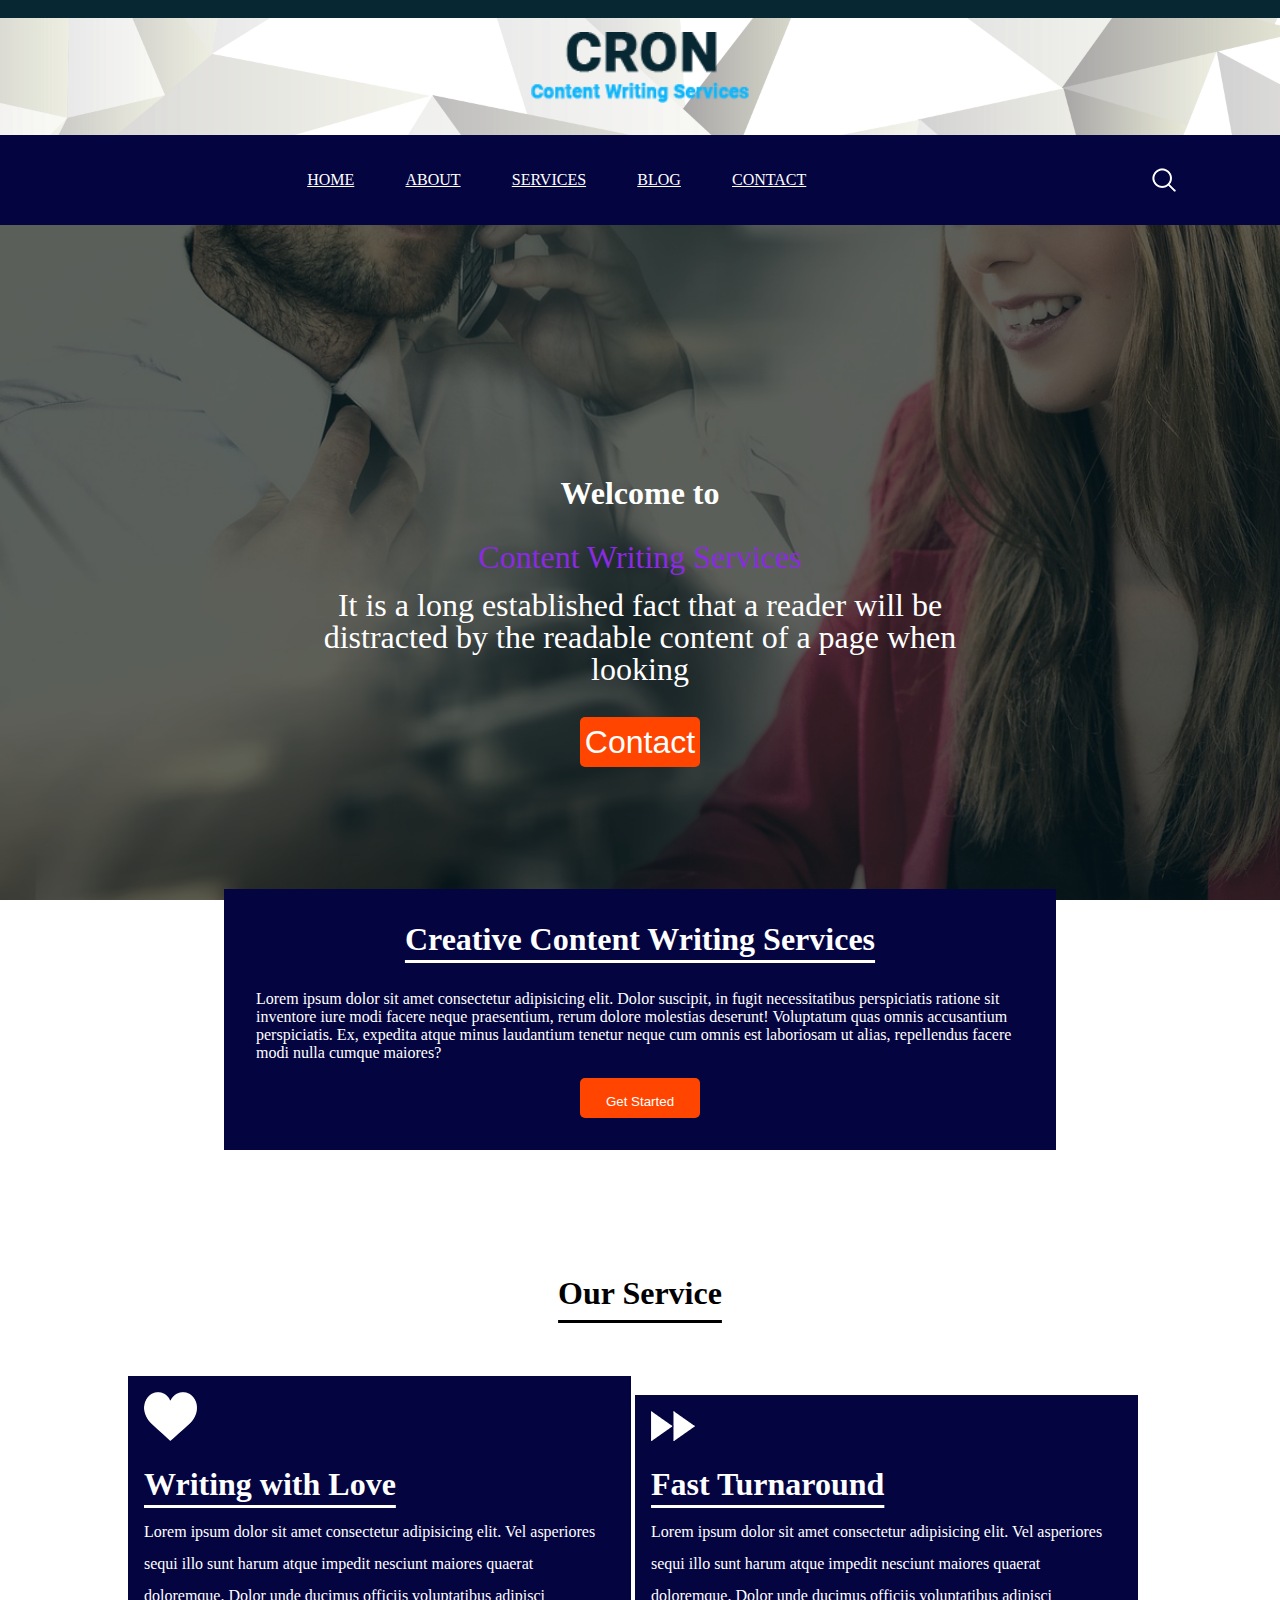
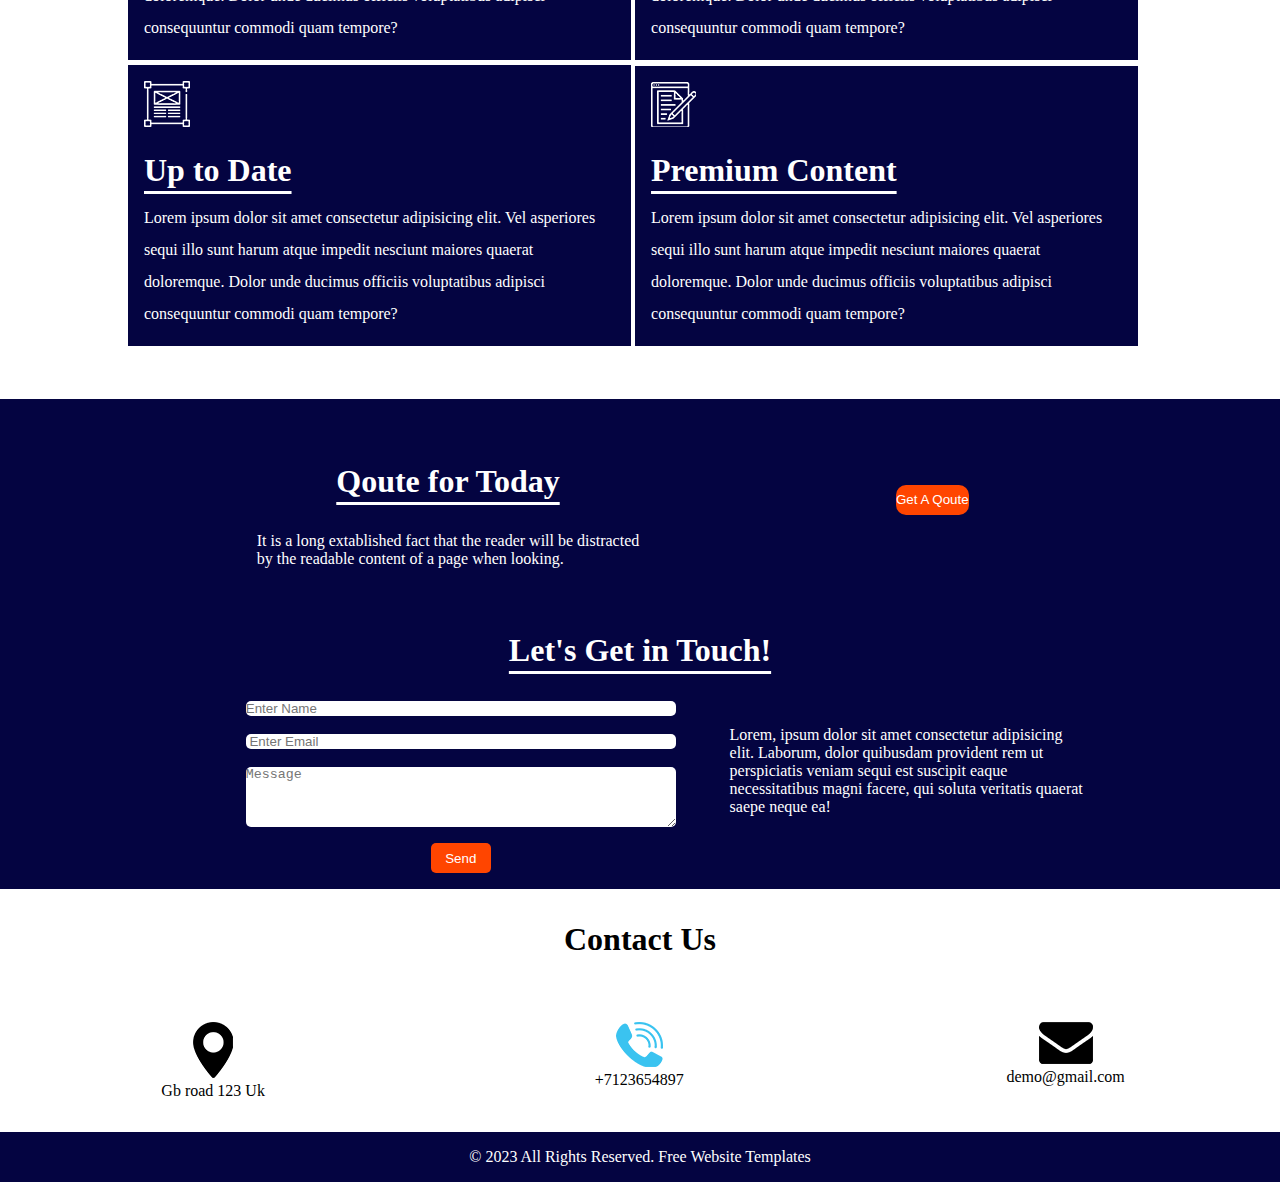
<file: project 3/index.html>
<!DOCTYPE html>
<html lang="en">

<head>
    <meta charset="UTF-8">
    <meta name="viewport" content="width=device-width, initial-scale=1.0">
    <title>Document</title>
    <link rel="stylesheet" href="css/style.css">
    
</head>

<body>

</nav>
<div id="hd1" >
    <img src="pictures/menu_icon.png" alt="logo" onclick="call()">
</div>
<div id="hhd2" >
    <nav id="navigation">
        <ul>
            <li><a href="#HOME">HOME</a></li>
            <li><a href="#CONTACTS US">CONTACTS US</a></li>
            <li><a href="#ABOUT">ABOUT</a></li>
            <li>
                <button type="submit">
                    Sign in
                </button>
            </li>

        </ul>


    </nav>
 </div>
    
    <header>
        <img src="pictures/logo.png" alt="logo">
    </header>
    <section class="s1">
        <nav>
            <ul>
                <li>
                    <a href="#HOME">HOME</a>
                </li>
                <li>
                    <a href="#ABOUT">ABOUT</a>
                </li>
                <li>
                    <a href="#SERVICES">SERVICES</a>
                </li>
                <li>
                    <a href="#BLOG">BLOG</a>
                </li>
                <li>
                    <a href="#CONTACT">CONTACT</a>
                </li>
                <li id="moveleft">
                    <img src="pictures/search-icon.png" alt="search-icon">
                </li>
            </ul>

        </nav>
      

    </section>
    <section class="s2">
        <div>
            <h1>Welcome to </h1>
            <coloredtext>Content Writing Services</coloredtext>
            <p>It is a long established fact that a reader will be distracted by the readable content of a page when
                looking</p>
            <button type="submit">Contact</button>
        </div>
    </section>
    <section class="s3">
        <div id="s3d">
            <h1>Creative Content Writing Services</h1>
            <p>
                Lorem ipsum dolor sit amet consectetur adipisicing elit. Dolor suscipit, in fugit necessitatibus
                perspiciatis ratione sit inventore iure modi facere neque praesentium, rerum dolore molestias deserunt!
                Voluptatum quas omnis accusantium perspiciatis. Ex, expedita atque minus laudantium tenetur neque cum
                omnis est laboriosam ut alias, repellendus facere modi nulla cumque maiores?
            </p>
            <button type="submit">Get Started</button>
        </div>
    </section>
    <section class="s4">
        <h1 id="firsth1"> Our Service</h1>

        <div class="width">
            <div id="width2">
                
                <div class="c d">
                    <div class="c1">
                        <img src="pictures/like-icon.png" alt="like-icon">
                        <h1>Writing with Love</h1>
                        <text>
                            Lorem ipsum dolor sit amet consectetur adipisicing elit.
                            Vel asperiores sequi illo sunt harum atque impedit nesciunt
                            maiores quaerat doloremque. Dolor unde ducimus officiis
                            voluptatibus adipisci consequuntur commodi quam tempore?
                        </text>
                    </div>
                </div>
                
                <div class="c d">
                    <div class="c1">
                        <img src="pictures/fast-forword-icon.png" alt="fast-forword-icon">
                        <h1>Fast Turnaround</h1>
                        <text>
                            Lorem ipsum dolor sit amet consectetur adipisicing elit.
                            Vel asperiores sequi illo sunt harum atque impedit nesciunt
                            maiores quaerat doloremque. Dolor unde ducimus officiis
                            voluptatibus adipisci consequuntur commodi quam tempore?
                        </text>
                    </div>
                </div>

                <div class="c e">
                    <div class="c1">
                        <img src="pictures/design-icon.png" alt="design-icon">
                        <h1>Up to Date</h1>
                        <text>
                            Lorem ipsum dolor sit amet consectetur adipisicing elit.
                            Vel asperiores sequi illo sunt harum atque impedit nesciunt
                            maiores quaerat doloremque. Dolor unde ducimus officiis
                            voluptatibus adipisci consequuntur commodi quam tempore?
                        </text>
                    </div>
                </div>

                <div class="c e">
                    <div class="c1">
                        <img src="pictures/writing-icon.png" alt="writing-icon">
                        <h1>Premium Content</h1>
                        <text>
                            Lorem ipsum dolor sit amet consectetur adipisicing elit.
                            Vel asperiores sequi illo sunt harum atque impedit nesciunt
                            maiores quaerat doloremque. Dolor unde ducimus officiis
                            voluptatibus adipisci consequuntur commodi quam tempore?
                        </text>
                    </div>
                </div>
                
    
            </div>
    
        </div>

      
    </section>
    <section class="s5">
        <div class="s5d1">
            <h1>Qoute for Today</h1>
            <text>
                It is a long extablished fact that the reader will be distracted <br> by the readable
            content of a page when looking.
             </text>
        </div>
        <div class="s5d2">
            <button type="submit">
                Get A Qoute
            </button>
        </div>
       
    </section> 

    <section class="s6">
        <h1>Let's Get in Touch!</h1>
        <div id="s6d">
            <div id="s6left">
                <form action="">
                    <input type="text" id="name" name="name" placeholder="Enter Name"> <br>
                    <input type="email" id="email" name="email" placeholder=" Enter Email"><br>
                    <textarea name="message" id="message" cols="30" rows="4" name="message"
                        placeholder="Message"></textarea>
                    <button class="b4">Send</button>
                </form>
            </div>
            <div id="s6right">
                <article>
                    Lorem, ipsum dolor sit amet consectetur adipisicing elit. Laborum,
                    dolor quibusdam provident rem ut perspiciatis veniam sequi est
                    suscipit eaque necessitatibus magni facere, qui soluta veritatis
                    quaerat saepe neque ea!
                </article>
            </div>
        </div>
    </section>
    <section class="s7">
        <h1>Contact Us</h1>
        <div id="s7d">
            <div id="s7dd">
                <img src="pictures/map-icon.png" alt="map-icon">
                <article>Gb road 123 Uk</article>
            </div>
            <div id="s7dd">
                <img src="pictures/call-icon.png" alt="call-icon">
                <article>+7123654897</article>
            </div>
            <div id="s7dd">
                <img src="pictures/email-icon.png" alt="email-icon">
                <article>demo@gmail.com</article>
            </div>
        </div>
    </section>

    <footer>
        &copy; 2023 All Rights Reserved. Free Website Templates
    </footer>

    <script src="js/javascript.js"></script>
</body>

</html>
</file>
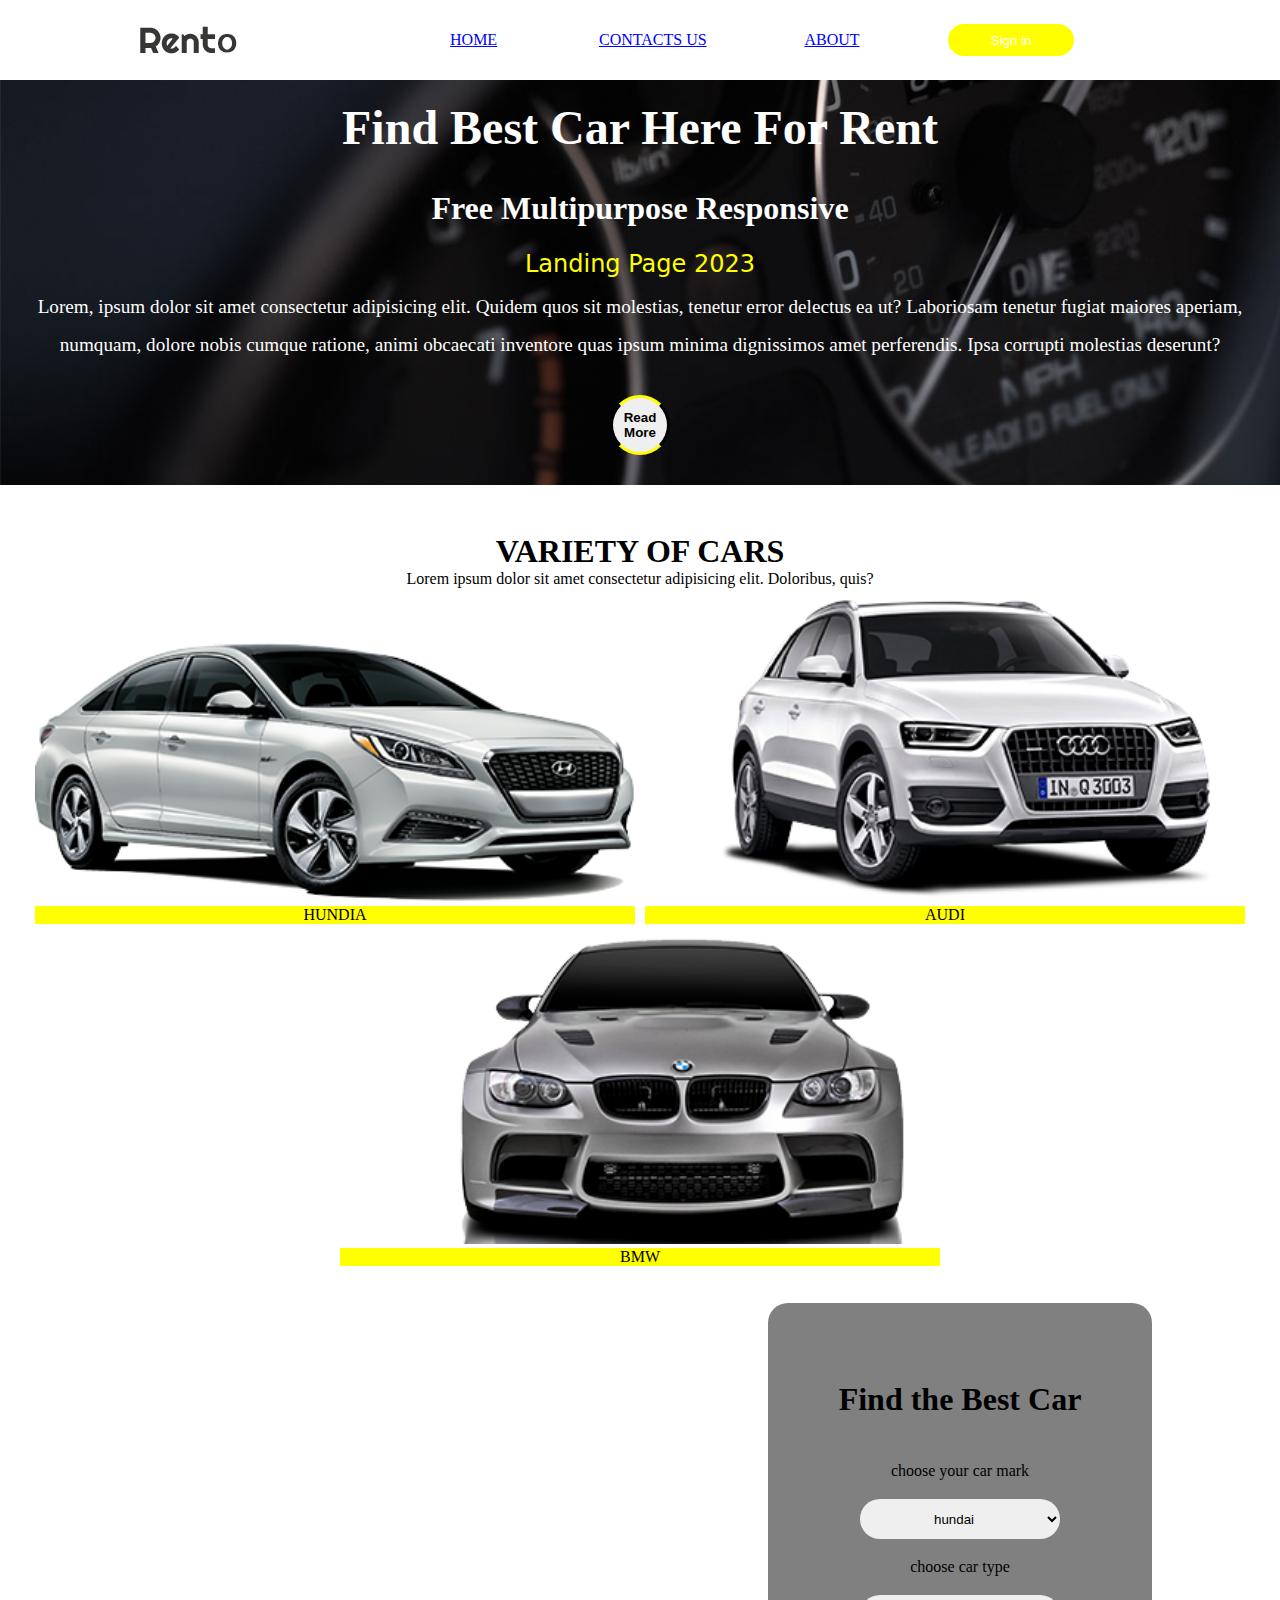
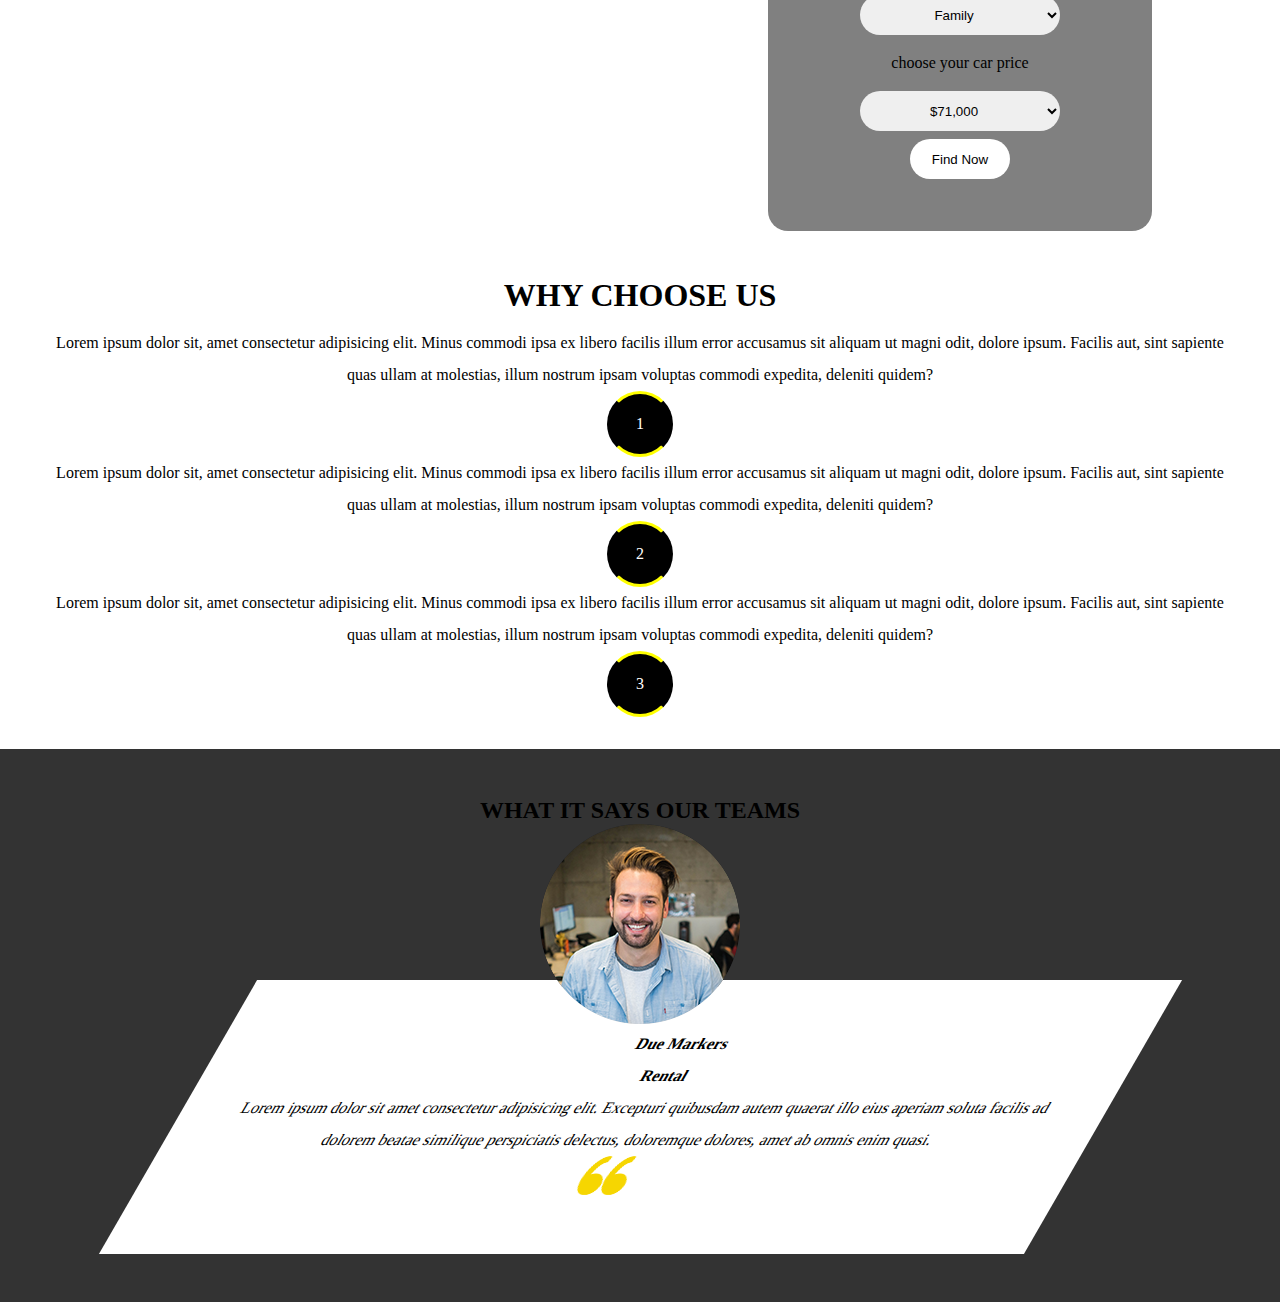
<file: project 1/index.html.html>
<!DOCTYPE html>
<html lang="en">

<head>
    <meta charset="UTF-8">
    <meta name="viewport" content="width=device-width, initial-scale=1.0">
    <title>Document</title>
    <link rel="stylesheet" href="css/style.css">
</head>

<body>
    <header class="header1">
        <div id="navvbar">
            <img src="pictures/menu_icon.png" alt=""  onclick="call()" >
        </div>
        <nav id="navi" >
            <ul>
                <li><a href="#HOME">HOME</a></li>
                <li><a href="#CONTACT_US">CONTACT_US</a></li>
                <li><a href="#ABOUT">ABOUT</a></li>
                <li>
                    <button type="submit">Sign in</button>
                </li>
            </ul>
        </nav>
        <div id="hd1">
            <img src="pictures/logo.png" alt="logo">
        </div>
        <div id="hd2">
            <nav id="navigation">
                <ul>
                    <li><a href="#HOME">HOME</a></li>
                    <li><a href="#CONTACTS US">CONTACTS US</a></li>
                    <li><a href="#ABOUT">ABOUT</a></li>
                    <li>
                        <button type="submit">
                            Sign in
                        </button>
                    </li>

                </ul>


            </nav>
        </div>


    </header>

    <section class="s1">
        <h1>Find Best Car Here For Rent</h1>
        <h3>Free Multipurpose Responsive</h3>
        <yellowtext>Landing Page 2023</yellowtext>
        <p>Lorem, ipsum dolor sit amet consectetur adipisicing
            elit. Quidem quos sit molestias, tenetur error
            delectus ea ut? Laboriosam tenetur fugiat maiores
            aperiam, numquam, dolore nobis cumque ratione,
            animi obcaecati inventore quas ipsum minima
            dignissimos amet perferendis. Ipsa corrupti
            molestias deserunt?</p>
        <button type="submit"><b>Read More</b></button>
    </section>

    <section class="s2">
        <h1>
            VARIETY OF CARS
        </h1>
        <P>Lorem ipsum dolor sit amet consectetur adipisicing elit. Doloribus, quis?</P>
        <div id="div1">
            <div id="div2">
                <img src="pictures/car_img1.png" alt="HUNDAI">
                <article>HUNDIA</article>
            </div>
            <div id="div2">
                <img src="pictures/car_img2.png" alt="AUDI">
                <article>AUDI</article>
            </div>
            <div id="div2">
                <img src="pictures/car_img3.png" alt="BMW">
                <article>BMW</article>
            </div>
        </div>
    </section>

    <section class="s3">
        <div id="formdiv">
            <form action="">
                <h1>Find the Best Car</h1>
                <p>choose your car mark</p>
                <select name="carmark" id="car">
                    <option value="HUNDAI">hundai</option>
                    <option value="AUDI">audi</option>
                    <option value="BMW">bmw</option>
                </select>
                <p>choose car type</p>
                <select name="carmark" id="carmark">
                    <option value="Family">Family</option>
                    <option value="Offroad">Offroad</option>
                    <option value="Onroad">Onroad</option>
                </select>
                <p>choose your car price</p>
                <select name="carmark" id="carprice">
                    <option value="$71,000" >$71,000</option >
                    <option value="$300,000">$300,000</option>
                    <option value="$500,000">$500,000</option>
                </select><br>
                <input type="submit" value="Find Now">

            </form>
        </div>

    </section>

    <section class="s4">

        <h1>WHY CHOOSE US</h1>


        <p>
            Lorem ipsum dolor sit, amet consectetur adipisicing elit. Minus commodi ipsa ex libero facilis illum
            error accusamus sit aliquam ut magni odit, dolore ipsum. Facilis aut, sint sapiente quas ullam at
            molestias, illum nostrum ipsam voluptas commodi expedita, deleniti quidem?

        </p>
        <center>
            <div id="out">
                <div id="in">1</div>
            </div>
            </div>
        </center>


        <p>
            Lorem ipsum dolor sit, amet consectetur adipisicing elit. Minus commodi ipsa ex libero facilis illum error
            accusamus sit aliquam ut magni odit, dolore ipsum. Facilis aut, sint sapiente quas ullam at molestias, illum
            nostrum ipsam voluptas commodi expedita, deleniti quidem?

        </p>
        <center>
            <div id="out">
                <div id="in">2</div>
            </div>
            </div>
        </center>

        <p>
            Lorem ipsum dolor sit, amet consectetur adipisicing elit. Minus commodi ipsa ex libero facilis illum error
            accusamus sit aliquam ut magni odit, dolore ipsum. Facilis aut, sint sapiente quas ullam at molestias, illum
            nostrum ipsam voluptas commodi expedita, deleniti quidem?

        </p>
        <center>
            <div id="out">
                <div id="in">3</div>
            </div>
            </div>
        </center>
    </section>

    <section class="s5">
        <h2>WHAT IT SAYS OUR TEAMS</h2>
        <center>
            <img src="pictures/cross_img.png" alt="site owner picture" id="img1">
            <div id="tobetranformed">

                <h4>Due Markers <br> Rental</h4>
                <p>Lorem ipsum dolor sit amet consectetur adipisicing elit. Excepturi quibusdam autem quaerat illo eius
                    aperiam soluta facilis ad dolorem beatae similique perspiciatis delectus, doloremque dolores, amet
                    ab
                    omnis enim quasi.</p>
                <img src="pictures/te1.png" alt="">
            </div>
        </center>
    </section>
    <script src="js/javascript.js"></script>
</body>

</html>
</file>
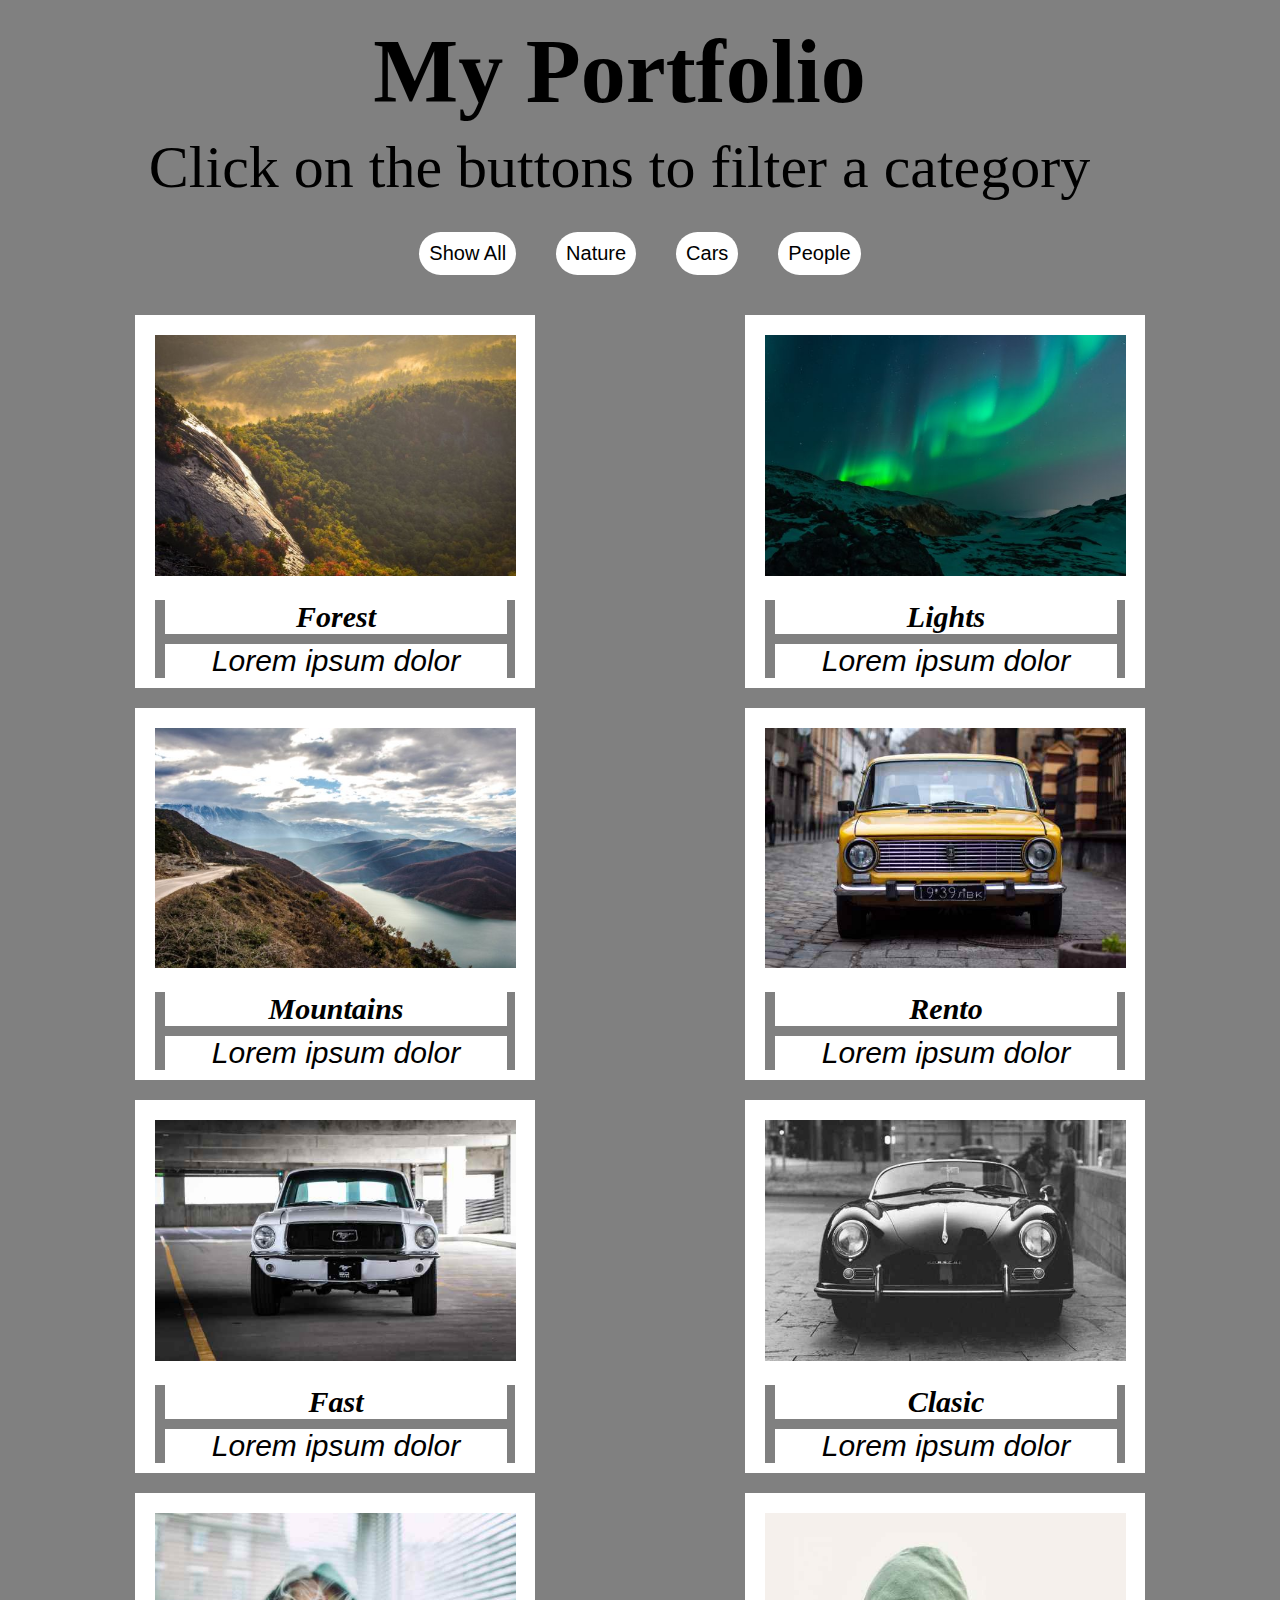
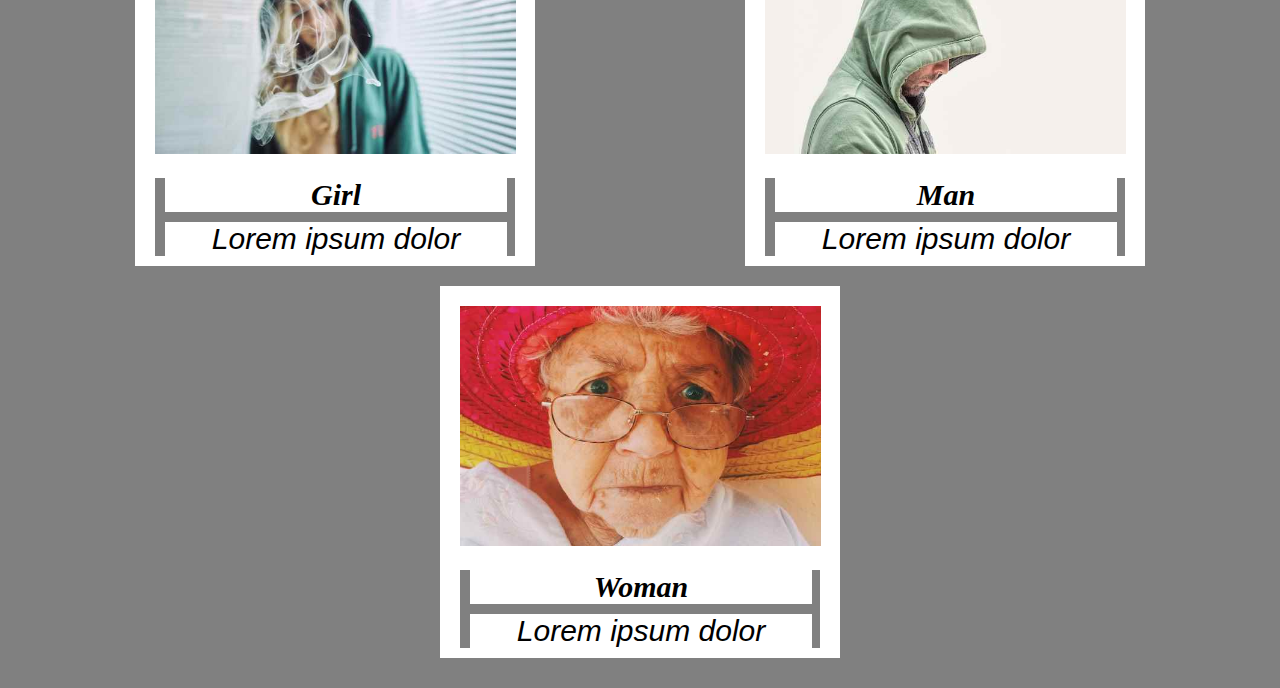
<file: project 2/myportfolio.html>
<!DOCTYPE html>
<html lang="en">
<head>
    <meta charset="UTF-8">
    <meta name="viewport" content="width=device-width, initial-scale=1.0">
    <title>Document</title>
    <link rel="stylesheet" href="myportfolio.css">
</head>
<body>
    <header>
        <h1>My Portfolio</h1>
        <p>Click on the buttons to filter a category</p>
        <ul>
            <li>
                <button class="btn" onclick="dall()">
                    Show All
                </button>
            </li>
            
            <li>
                <button class="btn" onclick="nall()">
                    Nature
                </button>
            </li>

            <li>
                <button class="btn" onclick="call()">
                    Cars
                </button>
            </li>

            <li>
                <button class="btn" onclick="pall()">
                    People
                </button>
            </li>
        </ul>
    </header>

    <section class="s1">
        

        <div class="Nature card">
            <div>
                <img src="nature (1).jpg" alt="forest">
                 <article>
                     <h1>Forest</h1>
                <p>Lorem ipsum dolor</p>
                 </article>
            </div>
        </div>

        <div class="Nature card">
            <div>
                <img src="lights (1).jpg" alt="lights">
                 <article>
                     <h1>Lights</h1>
                <p>Lorem ipsum dolor</p>
                 </article>
            </div>
        </div>

        <div class="Nature card">
            <div>
                <img src="mountains (2).jpg" alt="mountains">
                 <article>
                     <h1>Mountains</h1>
                <p>Lorem ipsum dolor</p>
                 </article>
            </div>
        </div>

        <div class="Cars card"> 
            <div>
                <img src="cars1.jpg" alt="rento_car">
                 <article>
                     <h1>Rento</h1>
                <p>Lorem ipsum dolor</p>
                 </article>
            </div>
        </div>

        <div class="Cars card">
            <div>
                <img src="cars2.jpg" alt="fast_car">
                 <article>
                     <h1>Fast</h1>
                <p>Lorem ipsum dolor</p>
                 </article>
            </div>
        </div>

        <div class="Cars card">
            <div>
                <img src="cars3.jpg" alt="clasic_cars">
                 <article>
                     <h1>Clasic</h1>
                <p>Lorem ipsum dolor</p>
                 </article>
            </div>
        </div>

        <div class="People card">
            <div>
                <img src="people1.jpg" alt="girl">
                 <article>
                     <h1>Girl</h1>
                <p>Lorem ipsum dolor</p>
                 </article>
            </div>
        </div>

        <div class="People card">
            <div>
                <img src="people2.jpg" alt="man">
                 <article>
                     <h1>Man</h1>
                <p>Lorem ipsum dolor</p>
                 </article>
            </div>
        </div>

        <div class="People card">
            <div>
                <img src="people3.jpg" alt="woman">
                 <article>
                     <h1>Woman</h1>
                <p>Lorem ipsum dolor</p>
                 </article>
            </div>
        </div>

      
    </section>
</body>
<script src="myportfolio.js"></script>
</html>
</file>
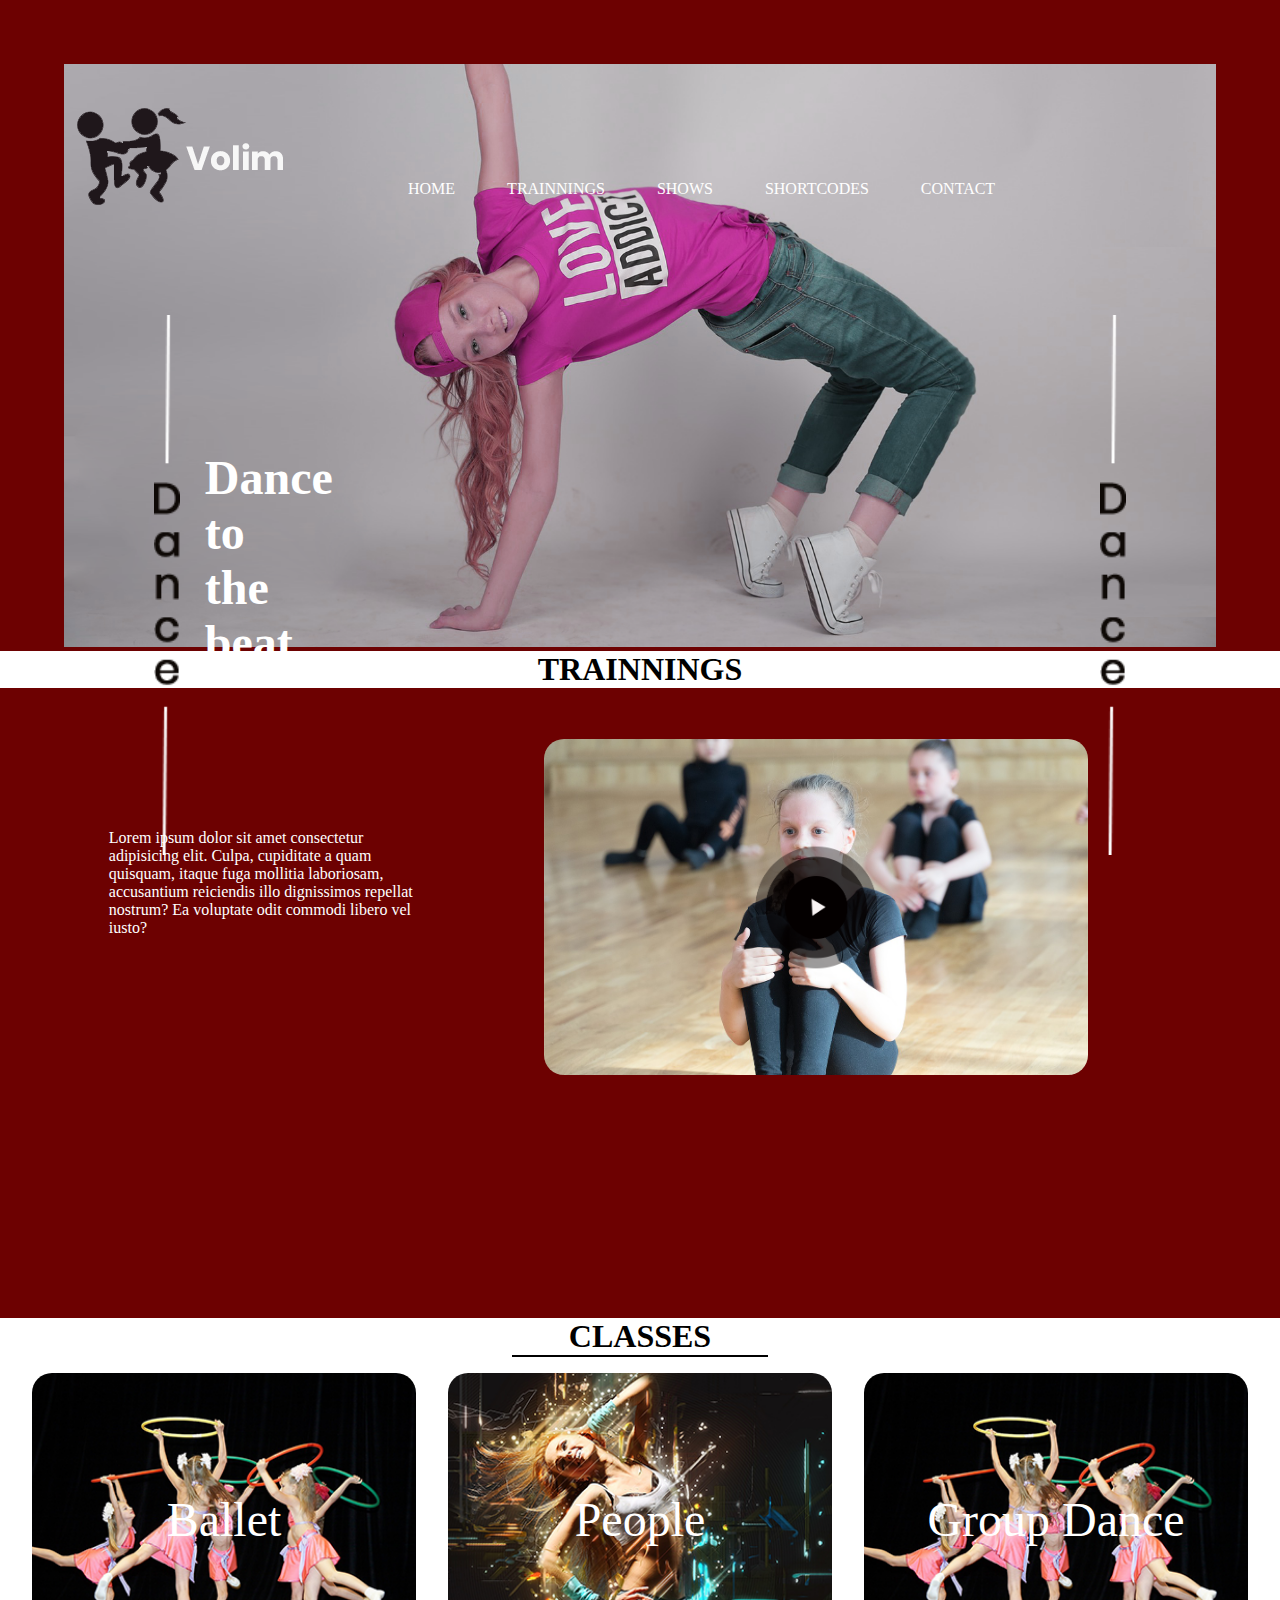
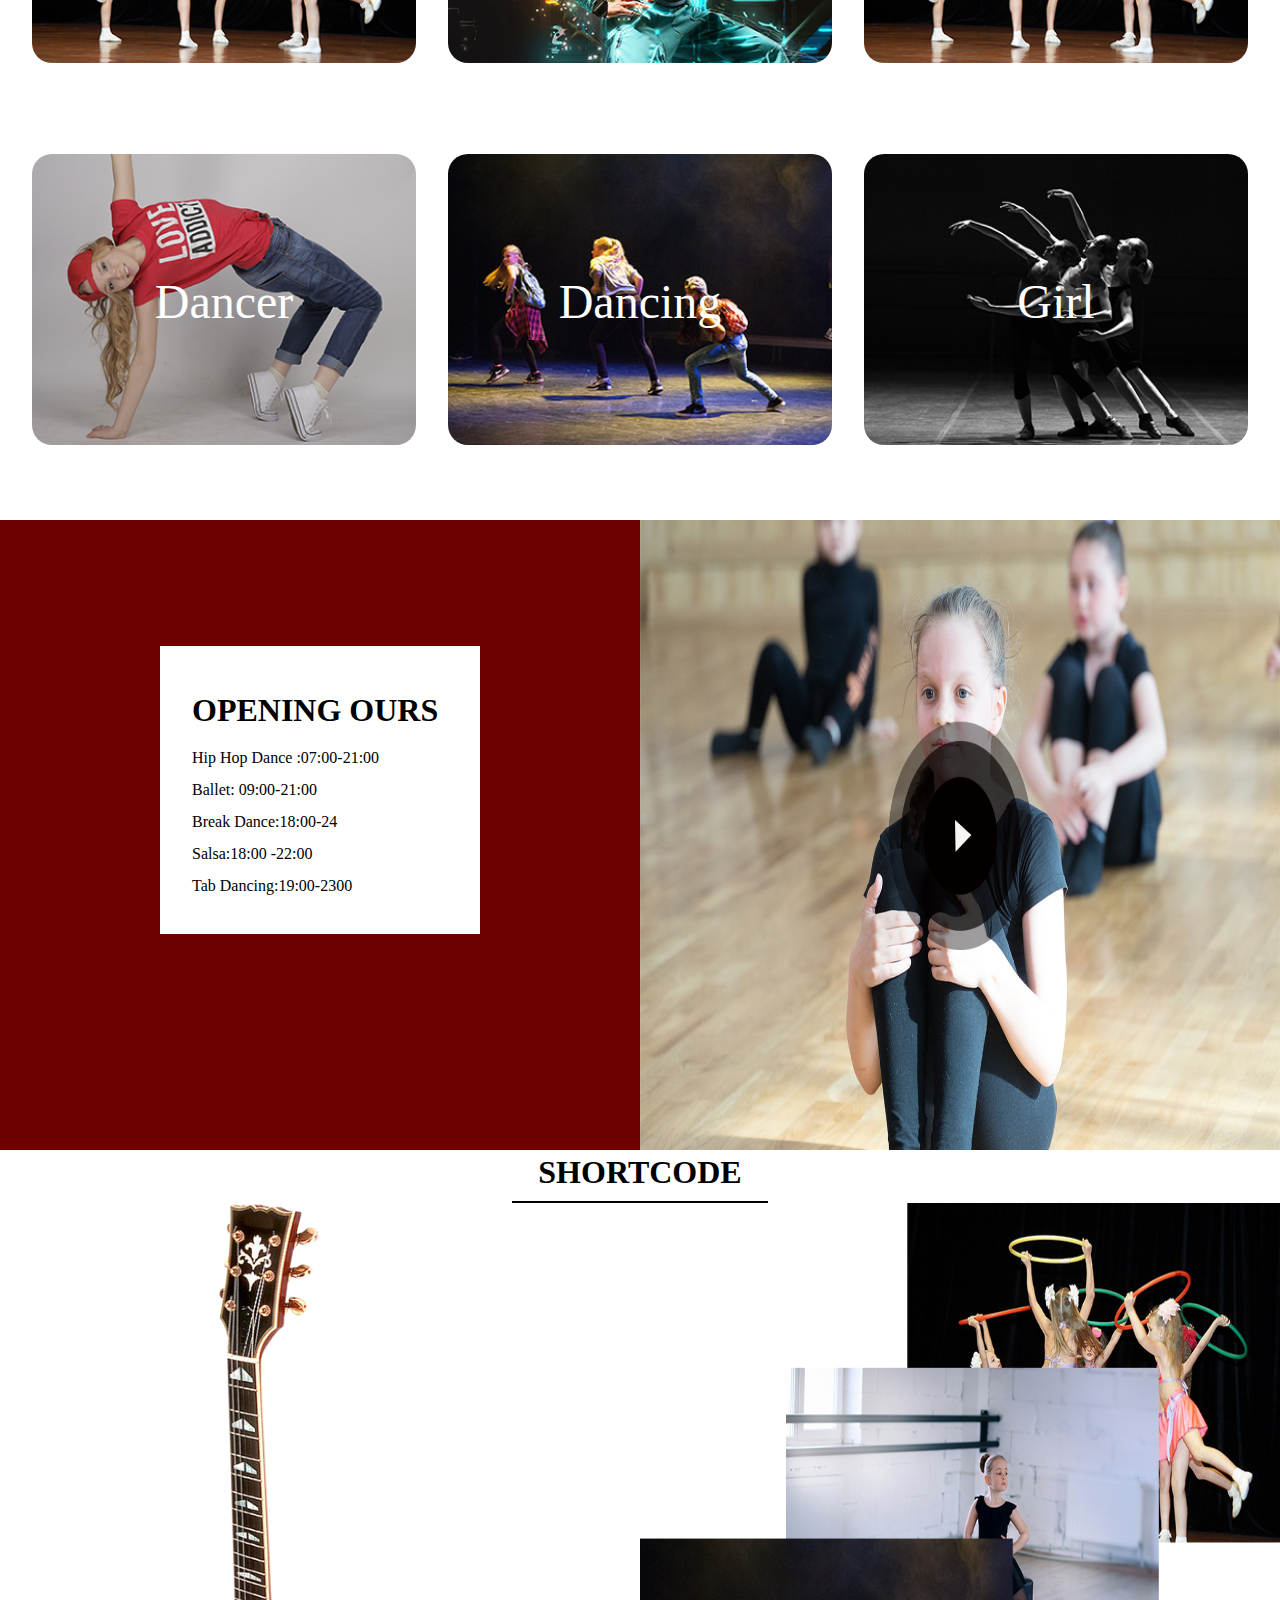
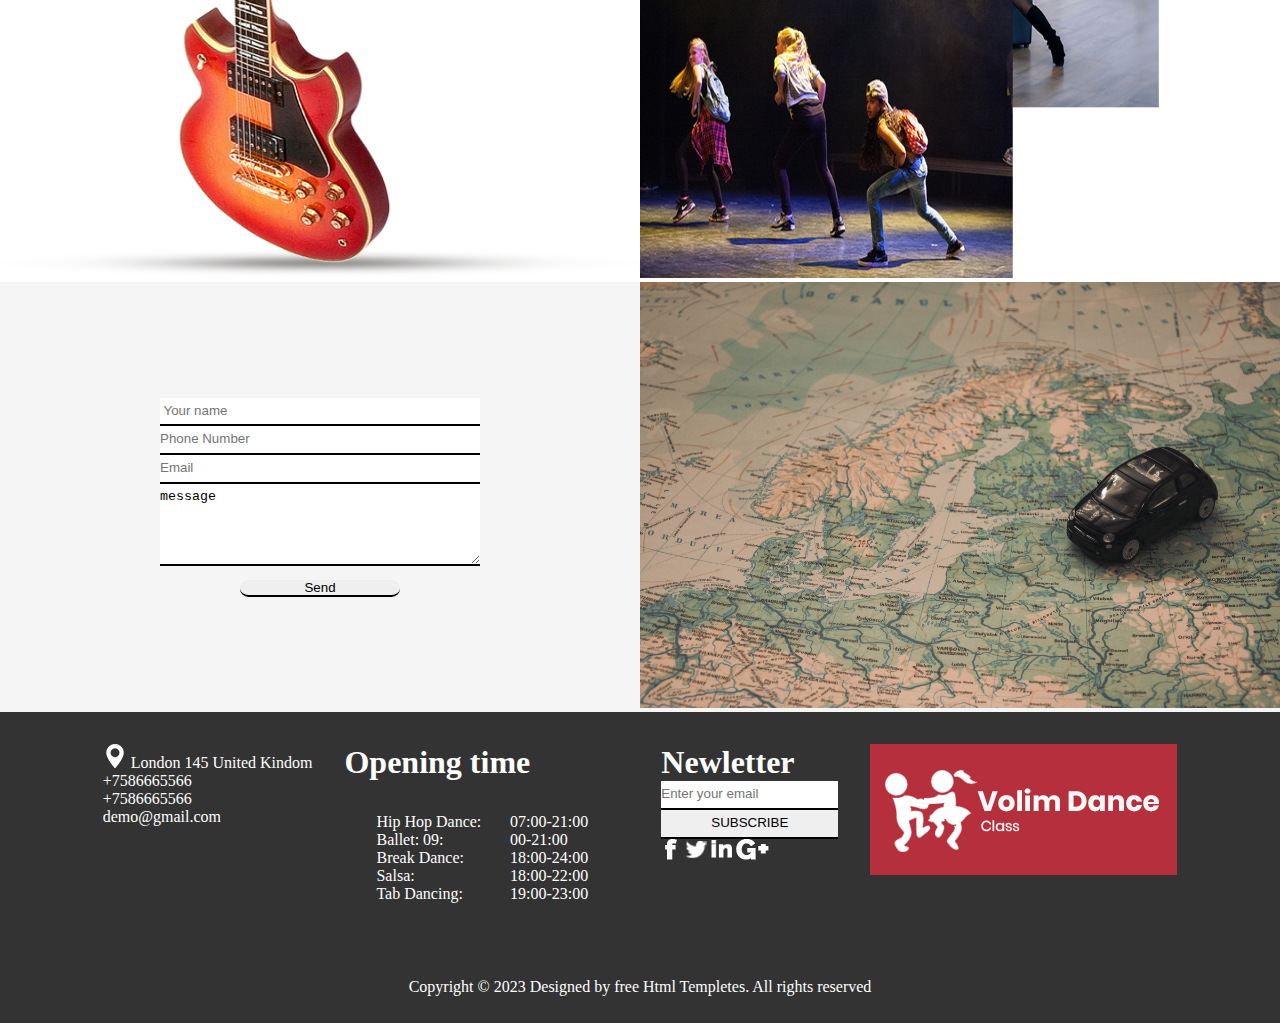
<file: project 4/mysight.html>
<!DOCTYPE html>
<html lang="en">

<head>
    <meta charset="UTF-8">
    <meta name="viewport" content="width=device-width, initial-scale=1.0">
    <title>Document</title>
    <link rel="stylesheet" href="mysight.css">
</head>

<body>
        <div id="navdiv">
            <img src="imgs/menu_icon.png" alt="menu_icon" onclick="call()" id="navdiv">
        </div>
    <nav id="hide" >
       
        <ul >
            <li>
                <a href="#HOME">HOME</a>
            </li>
            <li>
                <a href="#TRAINNINGS">TRAINNINGS</a>
            </li>
            <li>
                <a href="#SHOWS">SHOWS</a>
            </li>
            <li>
                <a href="#SHORTCODES">SHORTCODES</a>
            </li>
            <li>
                <a href="#CONTACTS">CONTACTS</a>
            </li>
        </ul>
    </nav>


    <section class="s1">

        <nav><span id="lnk">
            <a href="#HOME">HOME</a>
            <a href="#TRAINNINGS">TRAINNINGS</a>
            <a href="#SHOWS">SHOWS</a>
            <a href="#SHORTCODES">SHORTCODES</a>
            <a href="#CONTACTS">CONTACT</a>
        </span></nav>
        
        <h1 id="hh1">Dance <br> to <br> the <br> beat</h1>
        <img src="imgs/logo.png" alt="" id="logo">
        <img src="imgs/arrow_1.png" alt="" id="danceleft">
        <img src="imgs/arrow_1.png" alt="" id="danceright">
        <img src="imgs/slider1.png" alt="" id="picture">


    </section>

    <div id="train">
        <h1>TRAINNINGS</h1>
    </div>
    <section class="s2">
        <div id="s2div">

            <div id="traintext">
                <P>Lorem ipsum dolor sit amet consectetur adipisicing elit. Culpa,
                    cupiditate a quam quisquam, itaque fuga mollitia laboriosam,
                    accusantium reiciendis illo dignissimos repellat nostrum? Ea
                    voluptate odit commodi libero vel iusto?
                </P>
            </div>
            <div id="dtrainimg">
                <img src="imgs/v1.png" alt="" id="trainimg">
            </div>
        </div>
    </section>

    <div id="class">
        <h1>CLASSES</h1>
    </div>

    <section class="s4">


        <div id="s4p">
            <div>
                <img src="imgs/d1.png" alt="">
                <p>Ballet</p>
            </div>
            <div>
                <img src="imgs/d2.png" alt="">
                <p>People</p>
            </div>
            <div>
                <img src="imgs/d1.png" alt="">
                <p>Group Dance</p>
            </div>
            <div>
                <img src="imgs/d3.png" alt="">
                <p>Dancer</p>
            </div>
            <div>
                <img src="imgs/d4.png" alt="">
                <p>Dancing</p>
            </div>
            <div>
                <img src="imgs/d5.png" alt="">
                <p>Girl</p>
            </div>

        </div>

    </section>
    <section class="s6">
        <div id="s6d">
            <div id="s6d1">
                <div id="s6d3">
                    <h1>OPENING OURS</h1>
                    <p>Hip Hop Dance :07:00-21:00 <br>
                        Ballet: 09:00-21:00 <br>
                        Break Dance:18:00-24 <br>
                        Salsa:18:00 -22:00 <br>
                        Tab Dancing:19:00-2300
                    </p>
                </div>

            </div>
            <div id="s6d2">
                <img src="imgs/v1.png" alt="" id="s6i1">
            </div>

        </div>
    </section>

    <div class="s7h">
        <h1>SHORTCODE</h1>
    </div>

    <section class="s7">
        <div id="s7d">

            <div id="s7d1">
                <img src="imgs/gitar.png" alt="">
            </div>
            <div id="s7d2">
                <img src="imgs/img_layout.png" alt="">
            </div>
        </div>
    </section>
   
    <section class="s8">

        <div id="forms">
            <form action="" id="s8forms">
                <input type="text" name="first_name" id="first_name" placeholder=" Your name"><br>
                <input type="number" name="your_number" id="first_number" placeholder="Phone Number"><br>
                <input type="email" name="your_email" id="your_email" placeholder="Email"><br>
                <textarea name="message" id="message" cols="30" rows="3">message</textarea><br>
                <button type="submit" class="btn">Send</button>
                <form>
        </div>

        <div id="s8map">
            <img src="imgs/pexels-mihis-alex-21014.jpg" alt="map">
        </div>


    </section>
    <section class="s9">
        <div id="s9d1"> <img src="imgs/location.png" alt="">
            <span>
                London 145 United Kindom
            </span><br>
            <span>
                +7586665566
                <br>
                +7586665566
            </span><br>
            <span>
                demo@gmail.com
            </span>
        </div id>


        <div id="st">
            <h1>Opening time</h1>
            <div id="fl">
                <div id="mar0">
                    Hip Hop Dance: <br>   
                    Ballet: 09:  <br> 
                    Break Dance:    <br>
                    Salsa:         <br>
                    Tab Dancing:   
                   </div>
                   <div id="mar1">
                    07:00-21:00 <br>
                    00-21:00   <br>
                    18:00-24:00  <br>
                    18:00-22:00   <br>
                    19:00-23:00
                   
                   </div>
            </div>
           
           
           
          
        </div>
    
        <div>
            <h1>Newletter</h1>
            <input type="email" name="email" id="email" placeholder="Enter your email"><br>
            <input type="submit" value="SUBSCRIBE"><br>
            <img src="imgs/fb.png" alt="">
            <img src="imgs/tw.png" alt="">
            <img src="imgs/in.png" alt="">
            <img src="imgs/gp.png" alt="">
        </div>
        <div id="cmage">
            <img src="imgs/footer_logo.png" alt="footer logo" id="mage">
        </div>
    </section>
    <section>
        <div id="footer">
            <p>Copyright &copy; 2023 Designed by free Html Templetes. All rights reserved</p>
        </div>
    </section>
</body>
<script src="javascrip.js"></script>
</html>
</file>
<file: project 3/css/style.css>
*{
    margin: 0;
    padding: 0;
    border: 0;
}

/* menubar */

#hd1{
    display: none;
}

coloredtext{
    color: blueviolet;
}
/* header */
header{
    display: flex;
    justify-content: center;
    background-image: url(header.png);
    background-repeat: no-repeat;
    background-size: cover;
    height: 15vh;
 }

 header img{
    margin: 2rem 0 2rem 0; 
 }
/* section1 */
.s1 nav{
    background-color: rgb(4, 4, 65);
    width: 100%;
    height: 10vh;
  
}

.s1 nav ul{
    list-style-type: none;
    margin-left: 20%;
}

.s1 nav ul li{
    float: left;
    display: flex;
    justify-content: center;
    align-items: center;
    height: 10vh; 
    margin-left: 5%;
}
.s1 nav ul li a{
    color: white;
}
.s1 nav ul li a:hover{
    cursor: pointer;
}
.s1 nav ul li a:visited{
    color: pink;
}
#moveleft{
    position: absolute;
    left: 85%;
}

/* section2 */
.s2{
    background-image: url(banner.png);
    background-repeat: no-repeat;
    background-size: cover;
    background-attachment: fixed;
    display: flex;
    justify-content: center;
    align-items: center;
    align-items: center;
    height: 90vh;
}
 
.s2 div {
    text-align: center;
    width: 50%;
    color: white;
    line-height: 2;
}

.s2 div coloredtext{
    font-size: 2rem;
    font-family: 'Times New Roman', Times, serif;
}
.s2 div p {
    font-size: 2rem;
    font-family:cursive;
    line-height: 1;
}

.s2 div button{
    margin-top:2rem;
    margin-bottom: 2rem;
    border-radius: 5px;
    width: 120px;
    font-size: 2rem;
    background-color: orangered;
    color: white;
    height: 50px;
    
}
/* section3 */
 
.s3{
  width: 100%;
  display: flex;
  justify-content: center;
  align-items: center;

}

.s3 #s3d{
    background-color: rgb(4, 4, 65);
   width: 60%;
   display: flex;
   flex-direction: column;
   justify-content: center;
   align-items: center;
   position: absolute;
   bottom: -350px;
   padding: 2rem;
   color: white;

}

.s3 #s3d h1{
    padding-bottom: 2rem;
    text-decoration: underline;
    text-underline-offset: 10px;
}

.s3 #s3d button{
    background-color: orangered;
    border-radius: 5px;
    width: 120px;
    padding: 1rem;
    height: 40px;
    color: white;
    margin-top:1rem;
}

/* section4 */
.s4 #firsth1{ 
    text-align: center;
    margin-top: 15rem;
    margin-bottom:4rem ;
    text-decoration: underline;
    text-underline-offset: 1rem;
}

.width{ 
    width: 80%;
    display: flex;
    justify-content: center;
    margin: auto;
    
}
.c h1{
     text-decoration: underline;
     text-underline-offset: 10px;
}
.c {
    width: 46%;
    margin-left: auto;
    margin-right: auto;
    background-color: rgb(4, 4, 65);
    display: flex;
    flex-direction: column;
    text-align: left;
    align-items: center;
    line-height: 2;
    min-height: 15vh;
    color: white;
    padding: 1rem;
    
}
.d{
    display: inline-block;
    margin-bottom: 5px;
    
}
.e{
    margin-bottom: 5px;
    display: inline-block;
}

/* section5 */

.s5{
    width: 100%;
    background-color: rgb(4, 4, 65);
    display: flex;
    margin-top: 3rem;
}

.s5 .s5d1{
    width: 70%;
   display: flex;
   justify-content: center;
   align-items: center;
   flex-direction: column;
   text-align: left;
   color: white;
}

.s5d1 h1 {
    padding-top:2rem ;
    padding-bottom: 2rem;
    text-decoration: underline;
    text-underline-offset: 10px;
}

.s5d1  {
    padding-top:2rem ;
    padding-bottom: 2rem;
}
 
.s5d2 button{
    width: fit-content; 
    height: 30px;
    background-color: orangered;
    color:white;  
    border-radius: 10px;
}

.s5 .s5d2{
    width:30%;
    display: flex;
   justify-content: left;
   align-items: center;
   text-align: left;
} 

/* section6 */

.s6 {
    height: auto;
    background-color:rgb(4, 4, 65);
}

.s6 h1{
    text-decoration: underline;
    text-underline-offset: 10px;
    text-align: center;
    color: white;
    padding: 2rem 0 2rem 0;
}

#s6d{
    height: auto;
    display: flex;
    flex-wrap: wrap;
    width: 70%;
    margin: auto;
}
#s6left{
    float: left;
  width:60%;
  margin: auto;
}

#s6left  form{ 
    width: 100%;
    display: flex;
    flex-direction: column;
    justify-content: center;
    align-items: center;
}

#s6left  form input ,form button,textarea{ 
    width: 80%;
pad: 1rem;
border-radius: 5px;
}

form button{
    margin-top: 1rem;
    margin-bottom: 1rem;
    width: 60px; 
    height: 30px;
    background-color: orangered;
    color:white;


}

#s6right{
 width: 40%;
 display: flex;
 float: left;
 padding: 0;
 margin-bottom: 3rem;
}

#s6right article{
    display: flex;
    align-items: center;
    justify-content: center;
    width: 100%;
    margin: auto;
    min-height: 10vh;
    color: white;
    
   }
   /* section7 */
   .s7{
    display: flex;
    flex-direction: column;
    text-align: center;
   
   }

   .s7 h1{
    margin-top: 2rem;
    margin-bottom: 2rem;
   }

    #s7d{
    display: flex;
    width: 100%;
    
   }

    #s7dd{ 

     width: 33.3%;
     margin: 2rem 0 2rem 0;
    }


    footer{
        text-align: center;
        background-color:rgb(4, 4, 65);
        color: white;
        padding: 1rem;
       
    }




@media screen and (max-width:2560px){

    *{
        margin: 0;
        padding: 0;
        border: 0;
    }
    
    coloredtext{
        color: blueviolet;
    }
    /* header */
    header{
        display: flex;
        justify-content: center;
        background-image: url(header.png);
        background-repeat: no-repeat;
        background-size: cover;
        height: 15vh;
     }
    
     header img{
        margin: 2rem 0 2rem 0; 
     }
    /* section1 */
    .s1 nav{
        background-color: rgb(4, 4, 65);
        width: 100%;
        height: 10vh;
      
    }
    
    .s1 nav ul{
        list-style-type: none;
        margin-left: 20%;
    }
    
    .s1 nav ul li{
        float: left;
        display: flex;
        justify-content: center;
        align-items: center;
        height: 10vh; 
        margin-left: 5%;
    }
    .s1 nav ul li a{
        color: white;
    }
    .s1 nav ul li a:hover{
        cursor: pointer;
    }
    .s1 nav ul li a:visited{
        color: pink;
    }
    #moveleft{
        position: absolute;
        left: 85%;
    }
    
    /* section2 */
    .s2{
        background-image: url(banner.png);
        background-repeat: no-repeat;
        background-size: cover;
        background-attachment: fixed;
        display: flex;
        justify-content: center;
        align-items: center;
        align-items: center;
        height: 90vh;
    }
     
    .s2 div {
        text-align: center;
        width: 50%;
        color: white;
        line-height: 2;
    }
    
    .s2 div coloredtext{
        font-size: 2rem;
        font-family: 'Times New Roman', Times, serif;
    }
    .s2 div p {
        font-size: 2rem;
        font-family:cursive;
        line-height: 1;
    }
    
    .s2 div button{
        margin-top:2rem;
        margin-bottom: 2rem;
        border-radius: 5px;
        width: 120px;
        font-size: 2rem;
        background-color: orangered;
        color: white;
        height: 50px;
        
    }
    /* section3 */
     
    .s3{
      width: 100%;
      display: flex;
      justify-content: center;
      align-items: center;
    
    }
    
    .s3 #s3d{
        background-color: rgb(4, 4, 65);
       width: 60%;
       display: flex;
       flex-direction: column;
       justify-content: center;
       align-items: center;
       position: absolute;
       bottom: -350px;
       padding: 2rem;
       color: white;

    }
    
    .s3 #s3d h1{
        padding-bottom: 2rem;
        text-decoration: underline;
        text-underline-offset: 10px;
    }

    .s3 #s3d button{
        background-color: orangered;
        border-radius: 5px;
        width: 120px;
        padding: 1rem;
        height: 40px;
        color: white;
        margin-top:1rem;
    }
    
    /* section4 */
    .s4 #firsth1{ 
        text-align: center;
        margin-top: 15rem;
        margin-bottom:4rem ;
        text-decoration: underline;
        text-underline-offset: 1rem;
    }
    
    .width{ 
        width: 80%;
        display: flex;
        justify-content: center;
        margin: auto;
        
    }
    .c h1{
         text-decoration: underline;
         text-underline-offset: 10px;
    }
    .c {
        width: 46%;
        margin-left: auto;
        margin-right: auto;
        background-color: rgb(4, 4, 65);
        display: flex;
        flex-direction: column;
        text-align: left;
        align-items: center;
        line-height: 2;
        min-height: 15vh;
        color: white;
        padding: 1rem;
        
    }
    .d{
        display: inline-block;
        margin-bottom: 5px;
        
    }
    .e{
        margin-bottom: 5px;
        display: inline-block;
    }
    
    /* section5 */
    
    .s5{
        width: 100%;
        background-color: rgb(4, 4, 65);
        display: flex;
        margin-top: 3rem;
    }
    
    .s5 .s5d1{
        width: 70%;
       display: flex;
       justify-content: center;
       align-items: center;
       flex-direction: column;
       text-align: left;
       color: white;
    }

    .s5d1 h1 {
        padding-top:2rem ;
        padding-bottom: 2rem;
        text-decoration: underline;
        text-underline-offset: 10px;
    }

    .s5d1  {
        padding-top:2rem ;
        padding-bottom: 2rem;
    }
     
    .s5d2 button{
        width: fit-content; 
        height: 30px;
        background-color: orangered;
        color:white;  
        border-radius: 10px;
    }
    
    .s5 .s5d2{
        width:30%;
        display: flex;
       justify-content: left;
       align-items: center;
       text-align: left;
    } 
    
    /* section6 */
    
    .s6 {
        height: auto;
        background-color:rgb(4, 4, 65);
    }
    
    .s6 h1{
        text-decoration: underline;
        text-underline-offset: 10px;
        text-align: center;
        color: white;
        padding: 2rem 0 2rem 0;
    }
    
    #s6d{
        height: auto;
        display: flex;
        flex-wrap: wrap;
        width: 70%;
        margin: auto;
    }
    #s6left{
        float: left;
      width:60%;
      margin: auto;
    }
    
    #s6left  form{ 
        width: 100%;
        display: flex;
        flex-direction: column;
        justify-content: center;
        align-items: center;
    }
    
    #s6left  form input ,form button,textarea{ 
        width: 80%;
    pad: 1rem;
    border-radius: 5px;
    }
    
    form button{
        margin-top: 1rem;
        margin-bottom: 1rem;
        width: 60px; 
        height: 30px;
        background-color: orangered;
        color:white;
    
    
    }
    
    #s6right{
     width: 40%;
     display: flex;
     float: left;
     padding: 0;
     margin-bottom: 3rem;
    }
    
    #s6right article{
        display: flex;
        align-items: center;
        justify-content: center;
        width: 100%;
        margin: auto;
        min-height: 10vh;
        color: white;
        
       }
       /* section7 */
       .s7{
        display: flex;
        flex-direction: column;
        text-align: center;
       
       }

       .s7 h1{
        margin-top: 2rem;
        margin-bottom: 2rem;
       }
    
        #s7d{
        display: flex;
        width: 100%;
        
       }
    
        #s7dd{ 
    
         width: 33.3%;
         margin: 2rem 0 2rem 0;
        }
    
    
        footer{
            text-align: center;
            background-color:rgb(4, 4, 65);
            color: white;
            padding: 1rem;
           
        }


   }




@media screen and (max-width:1440px){

    *{
        margin: 0;
        padding: 0;
        border: 0;
    }
    
    coloredtext{
        color: blueviolet;
    }
    /* header */
    header{
        display: flex;
        justify-content: center;
        background-image: url(header.png);
        background-repeat: no-repeat;
        background-size: cover;
        height: 15vh;
     }
    
     header img{
        margin: 2rem 0 2rem 0; 
     }
    /* section1 */
    .s1 nav{
        background-color: rgb(4, 4, 65);
        width: 100%;
        height: 10vh;
      
    }
    
    .s1 nav ul{
        list-style-type: none;
        margin-left: 20%;
    }
    
    .s1 nav ul li{
        float: left;
        display: flex;
        justify-content: center;
        align-items: center;
        height: 10vh; 
        margin-left: 5%;
    }
    .s1 nav ul li a{
        color: white;
    }
    .s1 nav ul li a:hover{
        cursor: pointer;
    }
    .s1 nav ul li a:visited{
        color: pink;
    }
    #moveleft{
        position: absolute;
        left: 85%;
    }
    
    /* section2 */
    .s2{
        background-image: url(banner.png);
        background-repeat: no-repeat;
        background-size: cover;
        background-attachment: fixed;
        display: flex;
        justify-content: center;
        align-items: center;
        align-items: center;
        height: 90vh;
    }
     
    .s2 div {
        text-align: center;
        width: 50%;
        color: white;
        line-height: 2;
    }
    
    .s2 div coloredtext{
        font-size: 2rem;
        font-family: 'Times New Roman', Times, serif;
    }
    .s2 div p {
        font-size: 2rem;
        font-family:cursive;
        line-height: 1;
    }
    
    .s2 div button{
        margin-top:2rem;
        margin-bottom: 2rem;
        border-radius: 5px;
        width: 120px;
        font-size: 2rem;
        background-color: orangered;
        color: white;
        height: 50px;
        
    }
    /* section3 */
     
    .s3{
      width: 100%;
      display: flex;
      justify-content: center;
      align-items: center;
    
    }
    
    .s3 #s3d{
        background-color: rgb(4, 4, 65);
       width: 60%;
       display: flex;
       flex-direction: column;
       justify-content: center;
       align-items: center;
       position: absolute;
       bottom: -250px;
       padding: 2rem;
       color: white;

    }
    
    .s3 #s3d h1{
        padding-bottom: 2rem;
        text-decoration: underline;
        text-underline-offset: 10px;
    }

    .s3 #s3d button{
        background-color: orangered;
        border-radius: 5px;
        width: 120px;
        padding: 1rem;
        height: 40px;
        color: white;
        margin-top:1rem;
    }
    
    /* section4 */
    .s4 #firsth1{ 
        text-align: center;
        margin-top: 15rem;
        margin-bottom:4rem ;
        text-decoration: underline;
        text-underline-offset: 1rem;
    }
    
    .width{ 
        width: 80%;
        display: flex;
        justify-content: center;
        margin: auto;
        
    }
    .c h1{
         text-decoration: underline;
         text-underline-offset: 10px;
    }
    .c {
        width: 46%;
        margin-left: auto;
        margin-right: auto;
        background-color: rgb(4, 4, 65);
        display: flex;
        flex-direction: column;
        text-align: left;
        align-items: center;
        line-height: 2;
        min-height: 15vh;
        color: white;
        padding: 1rem;
        
    }
    .d{
        display: inline-block;
        margin-bottom: 5px;
        
    }
    .e{
        margin-bottom: 5px;
        display: inline-block;
    }
    
    /* section5 */
    
    .s5{
        width: 100%;
        background-color: rgb(4, 4, 65);
        display: flex;
        margin-top: 3rem;
    }
    
    .s5 .s5d1{
        width: 70%;
       display: flex;
       justify-content: center;
       align-items: center;
       flex-direction: column;
       text-align: left;
       color: white;
    }

    .s5d1 h1 {
        padding-top:2rem ;
        padding-bottom: 2rem;
        text-decoration: underline;
        text-underline-offset: 10px;
    }

    .s5d1  {
        padding-top:2rem ;
        padding-bottom: 2rem;
    }
     
    .s5d2 button{
        width: fit-content; 
        height: 30px;
        background-color: orangered;
        color:white;  
        border-radius: 10px;
    }
    
    .s5 .s5d2{
        width:30%;
        display: flex;
       justify-content: left;
       align-items: center;
       text-align: left;
    } 
    
    /* section6 */
    
    .s6 {
        height: auto;
        background-color:rgb(4, 4, 65);
    }
    
    .s6 h1{
        text-decoration: underline;
        text-underline-offset: 10px;
        text-align: center;
        color: white;
        padding: 2rem 0 2rem 0;
    }
    
    #s6d{
        height: auto;
        display: flex;
        flex-wrap: wrap;
        width: 70%;
        margin: auto;
    }
    #s6left{
        float: left;
      width:60%;
      margin: auto;
    }
    
    #s6left  form{ 
        width: 100%;
        display: flex;
        flex-direction: column;
        justify-content: center;
        align-items: center;
    }
    
    #s6left  form input ,form button,textarea{ 
        width: 80%;
    pad: 1rem;
    border-radius: 5px;
    }
    
    form button{
        margin-top: 1rem;
        margin-bottom: 1rem;
        width: 60px; 
        height: 30px;
        background-color: orangered;
        color:white;
    
    
    }
    
    #s6right{
     width: 40%;
     display: flex;
     float: left;
     padding: 0;
     margin-bottom: 3rem;
    }
    
    #s6right article{
        display: flex;
        align-items: center;
        justify-content: center;
        width: 100%;
        margin: auto;
        min-height: 10vh;
        color: white;
        
       }
       /* section7 */
       .s7{
        display: flex;
        flex-direction: column;
        text-align: center;
       
       }

       .s7 h1{
        margin-top: 2rem;
        margin-bottom: 2rem;
       }
    
        #s7d{
        display: flex;
        width: 100%;
        
       }
    
        #s7dd{ 
    
         width: 33.3%;
         margin: 2rem 0 2rem 0;
        }
    
    
        footer{
            text-align: center;
            background-color:rgb(4, 4, 65);
            color: white;
            padding: 1rem;
           
        }


   }

   

   @media screen and (max-width:1024px){

    *{
        margin: 0;
        padding: 0;
        border: 0;
    }
    
    coloredtext{
        color: blueviolet;
    }
    /* header */
    header{
        display: flex;
        justify-content: center;
        background-image: url(header.png);
        background-repeat: no-repeat;
        background-size: cover;
        height: 15vh;
     }
    
     header img{
        margin: 2rem 0 2rem 0; 
     }
    /* section1 */
    .s1 nav{
        background-color: rgb(4, 4, 65);
        width: 100%;
        height: 10vh;
      
    }
    
    .s1 nav ul{
        list-style-type: none;
        margin-left: 20%;
    }
    
    .s1 nav ul li{
        float: left;
        display: flex;
        justify-content: center;
        align-items: center;
        height: 10vh; 
        margin-left: 5%;
    }
    .s1 nav ul li a{
        color: white;
    }
    .s1 nav ul li a:hover{
        cursor: pointer;
    }
    .s1 nav ul li a:visited{
        color: pink;
    }
    #moveleft{
        position: absolute;
        left: 85%;
    }
    
    /* section2 */
    .s2{
        background-image: url(banner.png);
        background-repeat: no-repeat;
        background-size: cover;
        background-attachment: fixed;
        display: flex;
        justify-content: center;
        align-items: center;
        align-items: center;
        height: 90vh;
    }
     
    .s2 div {
        text-align: center;
        width: 50%;
        color: white;
        line-height: 2;
    }
    
    .s2 div coloredtext{
        font-size: 2rem;
        font-family: 'Times New Roman', Times, serif;
    }
    .s2 div p {
        font-size: 2rem;
        font-family:cursive;
        line-height: 1;
    }
    
    .s2 div button{
        margin-top:2rem;
        margin-bottom: 2rem;
        border-radius: 5px;
        width: 120px;
        font-size: 2rem;
        background-color: orangered;
        color: white;
        height: 50px;
        
    }
    /* section3 */
     
    .s3{
      width: 100%;
      display: flex;
      justify-content: center;
      align-items: center;
    
    }
    
    .s3 #s3d{
        background-color: rgb(4, 4, 65);
       width: 60%;
       display: flex;
       flex-direction: column;
       justify-content: center;
       align-items: center;
       position: absolute;
       bottom: -340px;
       padding: 2rem;
       color: white;

    }
    
    .s3 #s3d button{
        background-color: orangered;
        border-radius: 5px;
        width: 120px;
        padding: 1rem;
        height: 40px;
        color: white;
    }
    
    /* section4 */
    .s4 #firsth1{ 
        text-align: center;
        margin-top: 15rem;
        margin-bottom:4rem ;
        text-decoration: underline;
        text-underline-offset: 1rem;
        padding-top:3rem ;
    }
    
    .width{ 
        width: 80%;
        display: flex;
        justify-content: center;
        margin: auto;
        
    }
    
    .c {
        width: 42%;
        margin-left: auto;
        margin-right: auto;
        background-color: rgb(4, 4, 65);
        
        display: flex;
        flex-direction: column;
        text-align: left;
        align-items: center;
        line-height: 2;
        min-height: 15vh;
        color: white;
        
    }
    .d{
        display: inline-block;
        margin-bottom: 5px;
        
    }
    .e{
        margin-bottom: 5px;
        display: inline-block;
    }
    
    /* section5 */
    
    .s5{
        width: 100%;
        background-color: rgb(4, 4, 65);
        display: flex;
        margin-top: 3rem;
    }
    
    .s5 .s5d1{
        width: 70%;
       display: flex;
       justify-content: center;
       align-items: center;
       flex-direction: column;
       text-align: left;
       color: white;
    }

    .s5d1 h1 {
        padding-top:2rem ;
        padding-bottom: 2rem;
    }

    .s5d1  {
        padding-top:2rem ;
        padding-bottom: 2rem;
    }
     
    .s5d2 button{
        width: fit-content; 
        height: 30px;
        background-color: orangered;
        color:white;  
        border-radius: 10px;
    }
    
    .s5 .s5d2{
        width:30%;
        display: flex;
       justify-content: left;
       align-items: center;
       text-align: left;
    } 
    
    /* section6 */
    
    .s6 {
        height: auto;
        background-color:rgb(4, 4, 65);
    }
    
    .s6 h1{
        
        text-align: center;
        color: white;
        padding: 2rem 0 2rem 0;
    }
    
    #s6d{
        height: auto;
        display: flex;
        flex-wrap: wrap;
        width: 70%;
        margin: auto;
    }
    #s6left{
        float: left;
      width:60%;
      margin: auto;
    }
    
    #s6left  form{ 
        width: 100%;
        display: flex;
        flex-direction: column;
        justify-content: center;
        align-items: center;
    }
    
    #s6left  form input ,form button,textarea{ 
        width: 80%;
    pad: 1rem;
    border-radius: 5px;
    }
    
    form button{
        margin-top: 1rem;
        margin-bottom: 1rem;
        width: 60px; 
        height: 30px;
        background-color: orangered;
        color:white;
    
    
    }
    
    #s6right{
     width: 40%;
     display: flex;
     float: left;
     padding: 0;
     margin-bottom: 3rem;
    }
    
    #s6right article{
        display: flex;
        align-items: center;
        justify-content: center;
        width: 100%;
        margin: auto;
        min-height: 10vh;
        color: white;
        
       }
       /* section7 */
       .s7{
        display: flex;
        flex-direction: column;
        text-align: center;
       
       }

       .s7 h1{
        margin-top: 2rem;
        margin-bottom: 2rem;
       }
    
        #s7d{
        display: flex;
        width: 100%;
        
       }
    
        #s7dd{ 
    
         width: 33.3%;
         margin: 2rem 0 2rem 0;
        }
    
    
        footer{
            text-align: center;
            background-color:rgb(4, 4, 65);
            color: white;
            padding: 1rem;
           
        }


   }

  @media screen and (max-width:768px)  {

    *{
        margin: 0;
        padding: 0;
        border: 0;
    }
    /* jsnavbar */
    #hd1{
          display: block;
          position:absolute;
          right: 0;
          margin-top: 1rem;
          z-index: 1;
         
    }
   
    #hhd2{
        position:absolute;
        left: 0;
        background-color:#333;
        width: 100%;
    }  

    #hhd2 a:hover{ 
        color:palevioletred;
    }

    #hhd2 a{ 
        color: white;
    }

    #hhd2 button:hover{ 
        color:palevioletred;
        
    }
    #hhd2 li{ 
        padding:1rem;
        
    }
    #hhd2 ul{ 
        list-style-type: none;
        
    }
    #hhd2 button{ 
        color: white;
        background-color: #333;
    }
     
    

    coloredtext{
        color: blueviolet;
    }
    /* header */
    header{
        display: flex;
        justify-content: center;
        background-image: url(header.png);
        background-repeat: no-repeat;
        background-size: cover;
        height: 15vh;
     }
    
     header img{
        margin: 2rem 0 2rem 0; 
     }
    /* section1 */
    .s1 nav{
        background-color: rgb(4, 4, 65);
        width: 100%;
        height: 10vh;
        display: none;
      
    }
    
    .s1 nav ul{
        list-style-type: none;
        margin-left: 20%;
    }
    
    .s1 nav ul li{
        float: left;
        display: flex;
        justify-content: center;
        align-items: center;
        height: 10vh; 
        margin-left: 5%;
    }
    .s1 nav ul li a{
        color: white;
    }
    .s1 nav ul li a:hover{
        cursor: pointer;
    }
    .s1 nav ul li a:visited{
        color: pink;
    }
    #moveleft{
        position: absolute;
        left: 85%;
    }
    
    /* section2 */
    .s2{
        background-image: url(banner.png);
        background-repeat: no-repeat;
        background-size: cover;
        background-attachment: fixed;
        display: flex;
        justify-content: center;
        align-items: center;
        align-items: center;
        height: auto;
        margin-bottom: 2rem;
    }
     
    .s2 div {
        text-align: center;
        width: 50%;
        color: white;
        line-height: 2;
    }
    
    .s2 div coloredtext{
        font-size: 2rem;
        font-family: 'Times New Roman', Times, serif;
    }
    .s2 div p {
        font-size: 2rem;
        font-family:cursive;
        line-height: 1;
    }
    
    .s2 div button{
        margin-top:2rem;
        margin-bottom: 1rem;
        border-radius: 5px;
        width: 120px;
        font-size: 2rem;
        background-color: orangered;
        color: white;
        height: 50px;
        
    }
    /* section3 */
     
    .s3{
      width: 100%;
      text-align: center;
      position:relative;
      bottom:0 ;
    
    }
    
    .s3 #s3d{
        background-color:rgb(4, 4, 65);
       width: 80%;
       display: flex;
       text-align: center;
       flex-direction: column;
       justify-content: center;
       align-items: center;
       margin: auto;
       bottom: 0px;
       position: relative;
       bottom: 0;
       margin-bottom: 1rem;
      
       
    }
    
    .s3 #s3d button{
        background-color: orangered;
        border-radius: 5px;
        width: 120px;
        margin-top: 1rem;
        padding: 1rem;
        height: 40px;
        color: white;
        
    
    }
    
    /* section4 */
    .s4 #firsth1{ 
        text-align: center;
        margin-top: 1rem;
        margin-bottom:4rem;
        text-decoration: underline;
        text-underline-offset: 1rem;
        width: 50%;
       
       
    }
    .s4{
        width: 100%;
        display: flex;
        flex-direction: column;
        justify-content: center;
        align-items: center;
    }

   .width #width2 {
      margin: auto;
       
    }

    .width{ 
        width: 100%;
        display: flex;
        justify-content: center;
        margin: auto;
        
    }
    
    .c {
        width: 42%;
        margin: auto;
        background-color: rgb(4, 4, 65);
        display: flex;
        flex-direction: column;
        text-align: left;
        align-items: center;
        line-height: 2;
        min-height: 15vh;
        color: white;
        
    }
    .d{
        display: inline-block;
        margin-bottom: 5px;
        
    }
    .e{
        margin-bottom: 5px;
        display: inline-block;
    }
    
    /* section5 */
    
    .s5{
        width: 100%;
        background-color: rgb(4, 4, 65);
        display: flex;
        margin-top: 3rem;
    }
    
    .s5 .s5d1{
        width: 70%;
       display: flex;
       justify-content: center;
       align-items: center;
       flex-direction: column;
       text-align: left;
       color: white;
    }

    .s5d1 h1 {
        padding-top:2rem ;
        padding-bottom: 2rem;
    }

    .s5d1  {
        padding-top:2rem ;
        padding-bottom: 2rem;
    }
     
    .s5d2 button{
        width: fit-content; 
        height: 30px;
        background-color: orangered;
        color:white;  
        border-radius: 10px;
    }
    
    .s5 .s5d2{
        width:30%;
        display: flex;
       justify-content: left;
       align-items: center;
       text-align: left;
    } 
    
    /* section6 */
    
    .s6 {
        height: auto;
        background-color:rgb(4, 4, 65);
    }
    
    .s6 h1{
        
        text-align: center;
        color: white;
        padding: 2rem 0 2rem 0;
    }
    
    #s6d{
        height: auto;
        display: flex;
        flex-wrap: wrap;
        width: 70%;
        margin: auto;
    }
    #s6left{
        float: left;
      width:60%;
      margin: auto;
    }
    
    #s6left  form{ 
        width: 100%;
        display: flex;
        flex-direction: column;
        justify-content: center;
        align-items: center;
    }
    
    #s6left  form input ,form button,textarea{ 
        width: 80%;
    pad: 1rem;
    border-radius: 5px;
    }
    
    form button{
        margin-top: 1rem;
        margin-bottom: 1rem;
        width: 60px; 
        height: 30px;
        background-color: orangered;
        color:white;
    
    
    }
    
    #s6right{
     width: 40%;
     display: flex;
     float: left;
     padding: 0;
     margin-bottom: 3rem;
    }
    
    #s6right article{
        display: flex;
        align-items: center;
        justify-content: center;
        width: 100%;
        margin: auto;
        min-height: 10vh;
        color: white;
        
       }
       /* section7 */
       .s7{
        display: flex;
        flex-direction: column;
        text-align: center;
       
       }

       .s7 h1{
        margin-top: 2rem;
        margin-bottom: 2rem;
       }
    
        #s7d{
        display: flex;
        width: 100%;
        
       }
    
        #s7dd{ 
    
         width: 33.3%;
         margin: 2rem 0 2rem 0;
        }
    
    
        footer{
            text-align: center;
            background-color:rgb(4, 4, 65);
            color: white;
            padding: 1rem;
           
        }


   }
   
  

   
  @media screen and (max-width:425px)  {

    *{
        margin: 0;
        padding: 0;
        border: 0;
    }
    
    coloredtext{
        color: blueviolet;
    }
    /* header */
    header{
        display: flex;
        justify-content: center;
        background-image: url(header.png);
        background-repeat: no-repeat;
        background-size: cover;
        height: 15vh;
     }
    
     header img{
        margin: 2rem 0 2rem 0; 
     }
    /* section1 */
    .s1 nav{
        background-color: rgb(4, 4, 65);
        width: 100%;
        height: 10vh;
        display: none;
      
    }
    
    .s1 nav ul{
        list-style-type: none;
        margin-left: 20%;
    }
    
    .s1 nav ul li{
        float: left;
        display: flex;
        justify-content: center;
        align-items: center;
        height: 10vh; 
        margin-left: 5%;
    }
    .s1 nav ul li a{
        color: white;
    }
    .s1 nav ul li a:hover{
        cursor: pointer;
    }
    .s1 nav ul li a:visited{
        color: pink;
    }
    #moveleft{
        position: absolute;
        left: 85%;
    }
    
    /* section2 */
    .s2{
        background-image: url(banner.png);
        background-repeat: no-repeat;
        background-size: cover;
        background-attachment: fixed;
        display: flex;
        justify-content: center;
        align-items: center;
        align-items: center;
        height: auto;
        margin-bottom: 2rem;
    }
     
    .s2 div {
        text-align: center;
        width: 50%;
        color: white;
        line-height: 2;
    }
    
    .s2 div coloredtext{
        font-size: 2rem;
        font-family: 'Times New Roman', Times, serif;
    }
    .s2 div p {
        font-size: 2rem;
        font-family:cursive;
        line-height: 1;
    }
    
    .s2 div button{
        margin-top:2rem;
        margin-bottom: 1rem;
        border-radius: 5px;
        width: 120px;
        font-size: 2rem;
        background-color: orangered;
        color: white;
        height: 50px;
        
    }
    /* section3 */
     
    .s3{
      width: 100%;
      text-align: center;
      position:relative;
      bottom:0 ;
    
    }
    
    .s3 #s3d{
        background-color: rgb(4, 4, 65);
       width: 100%;
       display: flex;
       text-align: center;
       flex-direction: column;
       justify-content: center;
       align-items: center;
       margin: auto;
       bottom: 0px;
       position: relative;
       bottom: 0;
       margin-bottom: 1rem;
       
    }
    
    .s3 #s3d button{
        background-color: orangered;
        border-radius: 5px;
        width: 120px;
        margin-top: 1rem;
        padding: 1rem;
        height: 40px;
        color: white;
        
    
    }
    
    /* section4 */
    .s4 #firsth1{ 
        text-align: center;
        margin-top: 1rem;
        margin-bottom:4rem;
        text-decoration: underline;
        text-underline-offset: 1rem;
       
    }
    
    .width{ 
        width: 80%;
        display: flex;
        justify-content: center;
        margin: auto;
        
    }
    
    .c {
        width: 100%;
        margin-left: auto;
        margin-right: auto;
        background-color: rgb(4, 4, 65);
       
        display: flex;
        flex-direction: column;
        text-align: left;
        align-items: center;
       
        
        color: white;
        
    }
    .d{
        display: inline-block;
        margin-bottom: 1px;
        
        margin: top -100px; ;
        
    }
    .e{
        margin-bottom: 1px;
        display: inline-block;
    }
    
    /* section5 */
    
    .s5{
        width: 100%;
        background-color: rgb(4, 4, 65);
        display: flex;
        flex-direction: column;
        align-items: center;
        justify-content: center;
        margin-top: 3rem;
    }
    
    .s5 .s5d1{
        width: 100%;
       display: flex;
       justify-content: center;
       align-items: center;
       flex-direction: column;
       text-align: center;
       color: white;
    }

    .s5d1 h1 {
        padding-top:2rem ;
        padding-bottom: 2rem;
    }

    .s5d1  {
        padding-top:2rem ;
        padding-bottom: 2rem;
    }
     
    .s5d2 button{
        width: 200px; 
        height: 30px;
        background-color: orangered;
        color:white;  
        border-radius: 5px;
        margin-bottom: 1rem;
    }
    
    .s5 .s5d2{
        width:30%;
        display: flex;
       justify-content: left;
       align-items: center;
       text-align: left;
    } 
    
    /* section6 */
    
    .s6 {
        height: auto;
        background-color:rgb(4, 4, 65);
    }
    
    .s6 h1{
        
        text-align: center;
        color: white;
        padding: 2rem 0 2rem 0;
    }
    
    #s6d{
        height: auto;
        display: flex;
        flex-wrap: wrap;
        width: 100%;
        margin: auto;
    }
    #s6left{
      
      width:100%;
      margin: auto;
    }
    
    #s6left  form{ 
        width: 100%;
        display: flex;
        flex-direction: column;
        justify-content: center;
        align-items: center;
    }
    
    #s6left  form input ,form button,textarea{ 
        width: 80%;
    pad: 1rem;
    border-radius: 5px;
    }
    
    form button{
        margin-top: 1rem;
        margin-bottom: 1rem;
        width: 60px; 
        height: 30px;
        background-color: orangered;
        color:white;
    
    
    }
    
    #s6right{
     width: 100%;
     display: flex;
     
     padding: 0;
     margin-bottom: 3rem;
    }
    
    #s6right article{
        display: flex;
        align-items: center;
        justify-content: center;
        width: 100%;
        margin: auto;
        min-height: 10vh;
        color: white;
        padding:1rem ;
        
       }
       /* section7 */
       .s7{
        display: flex;
        flex-direction: column;
        text-align: center;
       
       }

       .s7 h1{
        margin-top: 2rem;
        margin-bottom: 2rem;
        text-decoration: underline;
        text-underline-offset: 1rem;
       
        
       }
    
        #s7d{
        
        width: 100%;
        display: flex;
        flex-direction: column;
        
       }
    
        #s7dd{ 
    
         width: 100%;
         margin: 2rem 0 2rem 0;
        }
    
    
        footer{
            text-align: center;
            background-color:rgb(4, 4, 65);
            color: white;
            padding: 1rem;
           
        }


   }
</file>
<file: project 1/css/style.css>
*{
    margin: 0;
    border: 0;
    padding: 0;
}
/* header */
#navi{
    display: none;
}
.header1{
    width: 100%;
    display: flex;
    height: 5rem;

}

#hd1{
  width: 30%;
  display: flex;
  align-items: center;
  justify-content: center;
}


#hd2{
    width: 70%;
    align-items: center;
    justify-content: center;
}

#hd2 nav ul{ 
    list-style-type:none ;
    display: flex; 
    align-items: center;
    
   
}
#hd2 nav ul li button{ 
   display: flex;
   justify-content: center;
   align-items: center;
   background-color: yellow;
   width: 70%;
   height: 2rem;
   border-radius: 20px;
   color: white;
}

#hd2 nav ul li button:hover{
    cursor: pointer;
}

#hd2 nav ul li{
    width: 20%;
    display: flex;
    justify-content: center;
    align-items: center;
}

#hd2 nav ul li a{
    /* text-decoration: none; */
    color: black;
    display: flex;
    height: 5rem;
    align-items: center;
    justify-content: center;
    color: blue;
    
}

#hd2 nav ul li a:hover{
    color: yellow;
 }

 #hd2 nav ul li a:visited{
    color: green;
 }

 /* section1 */

 .s1{
    background-image: url(banner.jpg);
    background-attachment: fixed;
    background-repeat: no-repeat;
    background-size:cover;
    width: 100%;
    height: auto;
    text-align: center;
    line-height: 2;
    color: white;

 }

 .s1 yellowtext{
    color: yellow;
    font-size: 1.5rem;
    font-family: system-ui, -apple-system, BlinkMacSystemFont, 'Segoe UI', Roboto, Oxygen, Ubuntu, Cantarell, 'Open Sans', 'Helvetica Neue', sans-serif;
 }


 .s1 h1{
    font-size: 3rem;
    font-family: serif;
 }

 .s1 h3{
    font-size: 2rem;
    font-family: serif;
 }
  
 .s1 p{
    font-size: 1.2rem;
    font-family: Georgia, 'Times New Roman', Times, serif;
 }

 .s1 button{
    border-radius: 60px;
    width: 60px;
    height: 60px;
    margin: 30px;
    border-top: solid yellow 3px;
    border-right: solid black 3px;
    border-bottom: solid yellow 3px;
    border-left:solid black 3px;
 }

 .s1 button:hover{
    cursor: pointer;
    border-radius: 60px;
    width: 60px;
    height: 60px;
    margin: 30px;
    border-top: solid black 3px;
    border-right: solid yellow 3px;
    border-bottom: solid black 3px;
    border-left:solid yellow 3px;
 }

 /* section5 */
 .s2 {
    margin-top: 3rem;
    margin-bottom:2rem ;
    text-align: center;
 }

 .s2 #div1{
    display: flex;
    flex-wrap: wrap;
    justify-content: center;
 }

 .s2 #div2 img{
    width: 100%;
    
 }

 .s2 #div2 {
    width: 600px;
    margin: 5px;
    
 }

 .s2 #div2  article{
    background-color: yellow;
    color:black;
    font-family: fantasy;
    
 }

/* section3 */
.s3{
    background-image: url(bg.jpg);
    background-attachment: fixed;
    background-repeat: no-repeat;
    background-size: cover;
    height: auto;
}
 
form{
    background-color: gray;
    padding-top: 3rem;
    padding-bottom: 3rem;
    padding-left: 0;
    padding-right: 0;
    width: 30%;
    border-radius:0;
    line-height: 3;
    position: relative;
    left: 60%;
    top: 0vh;
    border-radius: 20px;
    text-align: center;
}

form input{
    width: 100px;
    border-radius: 20px;
    height: 40px;
    background-color: white;
}

form select{
    text-align: center;
    width: 200px;
    border-radius: 20px;
    height: 40px;
}



/* section4 */
.s4{
    text-align: center;
    line-height: 2;
    margin-bottom: 2rem;
    margin-top: 2rem;
    margin-left: 3rem;
    margin-right: 3rem;
}

.s4 #out{
display: flex;
justify-content: center;
} 

.s4 #out #in{
    background-color: black;
    width: 60px;
    height: 60px;
    border-radius:60px;
    color: white;
    display: flex;
    justify-content: center;
    align-items: center;
     border-top: solid yellow 3px;
    border-right: solid black 3px;
    border-bottom: solid yellow 3px;
    border-left:solid black 3px;
    
}

.s4 #out #in:hover{
    border-top: solid black 3px;
    border-right: solid yellow 3px;
    border-bottom: solid black 3px;
    border-left:solid yellow 3px;
    cursor: pointer;
    font-size: 3rem;
}

/* section5 */
.s5{
    text-align: center;
    background-color: #333;
    height: auto;
    padding: 3rem;
    
}

.s1 h2{
    margin-bottom: 5rem;
}

#tobetranformed{
    position: relative;
    bottom:0rem;

}
#img1{
    position:relative;
    bottom:0rem ;
    left: 50px;
    
}

#tobetranformed{
    width: 50%;
    height: auto;
    background-color: white;
    transform:skewX(150deg);
    padding: 3rem;
    margin-top: -3rem;
    width: 70%;
    line-height: 2;
}

#img1{
    z-index: 1;
    position: relative;
    left: 0;
}
#navvbar{ 
    display: none;
    position: absolute;
    right: 2px;
    top: 3.3rem;
    
}


@media screen and (max-width:1024px) {
   
    *{
        margin: 0;
        border: 0;
        padding: 0;
    }
    /* header */
    #navi{
        display: none;
    }
    .header1{
        width: 100%;
        display: flex;
        height: 5rem;
    
    }
    
    #hd1{
      width: 30%;
      display: flex;
      align-items: center;
      justify-content: center;
    }
    
    
    #hd2{
        width: 70%;
        align-items: center;
        justify-content: center;
    }
    
    #hd2 nav ul{ 
        list-style-type:none ;
        display: flex; 
        align-items: center;
        
       
    }
    #hd2 nav ul li button{ 
       display: flex;
       justify-content: center;
       align-items: center;
       background-color: yellow;
       width: 70%;
       height: 2rem;
       border-radius: 20px;
       color: white;
    }
    
    #hd2 nav ul li button:hover{
        cursor: pointer;
    }
    
    #hd2 nav ul li{
        width: 20%;
        display: flex;
        justify-content: center;
        align-items: center;
    }
    
    #hd2 nav ul li a{
        /* text-decoration: none; */
        color: black;
        display: flex;
        height: 5rem;
        align-items: center;
        justify-content: center;
        color: blue;
        
    }
    
    #hd2 nav ul li a:hover{
        color: yellow;
     }
    
     #hd2 nav ul li a:visited{
        color: green;
     }
    
     /* section1 */
    
     .s1{
        background-image: url(banner.jpg);
        background-attachment: fixed;
        background-repeat: no-repeat;
        background-size:100 100;
        width: 100%;
        height: auto;
        text-align: center;
        line-height: 2;
        color: white;
    
     }
    
     .s1 yellowtext{
        color: yellow;
        font-size: 1.5rem;
        font-family: system-ui, -apple-system, BlinkMacSystemFont, 'Segoe UI', Roboto, Oxygen, Ubuntu, Cantarell, 'Open Sans', 'Helvetica Neue', sans-serif;
     }
    
    
     .s1 h1{
        font-size: 3rem;
        font-family: serif;
     }
    
     .s1 h3{
        font-size: 2rem;
        font-family: serif;
     }
      
     .s1 p{
        font-size: 1.2rem;
        font-family: Georgia, 'Times New Roman', Times, serif;
     }
    
     .s1 button{
        border-radius: 60px;
        width: 60px;
        height: 60px;
        margin: 30px;
        border-top: solid yellow 3px;
        border-right: solid black 3px;
        border-bottom: solid yellow 3px;
        border-left:solid black 3px;
     }
    
     .s1 button:hover{
        cursor: pointer;
        border-radius: 60px;
        width: 60px;
        height: 60px;
        margin: 30px;
        border-top: solid black 3px;
        border-right: solid yellow 3px;
        border-bottom: solid black 3px;
        border-left:solid yellow 3px;
     }
    
     /* section5 */
     .s2 {
        margin-top: 3rem;
        margin-bottom:2rem ;
        text-align: center;
     }
    
     .s2 #div1{
        display: flex;
        flex-wrap: wrap;
        justify-content: center;
     }
    
     .s2 #div2 img{
        width: 100%;
        
     }
    
     .s2 #div2 {
        width: 600px;
        margin: 5px;
        
     }
    
     .s2 #div2  article{
        background-color: yellow;
        color:black;
        font-family: fantasy;
        
     }
    
    /* section3 */
    .s3{
        background-image: url(bg.jpg);
        background-attachment: fixed;
        background-repeat: no-repeat;
        background-size: cover;
        height: auto;
        
    }
     
    form{
        background-color: gray;
        padding-top: 2rem;
        padding-bottom: 2rem;
        padding-left: 0;
        padding-right: 0;
        width: 30%;
        border-radius:0;
        line-height: 3;
        position: relative;
        left: 60%;
        top: 0;
        border-radius: 20px;
        text-align: center;
    }

    form input{
        width: 100px;
        border-radius: 20px;
        height: 40px;
        background-color: white;
    }

    form select{
        text-align: center;
        width: 200px;
        border-radius: 20px;
        height: 40px;
    }

    
    
    /* section4 */
    .s4{
        text-align: center;
        line-height: 2;
        margin-bottom: 2rem;
        margin-top: 2rem;
        margin-left: 3rem;
        margin-right: 3rem;
    }
    
    .s4 #out{
    display: flex;
    justify-content: center;
    } 
    
    .s4 #out #in{
        background-color: black;
        width: 60px;
        height: 60px;
        border-radius:60px;
        color: white;
        display: flex;
        justify-content: center;
        align-items: center;
         border-top: solid yellow 3px;
        border-right: solid black 3px;
        border-bottom: solid yellow 3px;
        border-left:solid black 3px;
        
    }
    
    .s4 #out #in:hover{
        border-top: solid black 3px;
        border-right: solid yellow 3px;
        border-bottom: solid black 3px;
        border-left:solid yellow 3px;
        cursor: pointer;
        font-size: 3rem;
    }
    
    /* section5 */
    .s5{
        text-align: center;
        background-color: #333;
        height: auto;
        padding: 3rem;
        
    }

    .s1 h2{
        margin-bottom: 5rem;
    }

    #tobetranformed{
        position: relative;
        bottom:0rem;
    
    }
    #img1{
        position:relative;
        bottom:0rem ;
        left: 50px;
        
    }

    #tobetranformed{
        width: 50%;
        height: auto;
        background-color: white;
        transform:skewX(150deg);
        padding: 3rem;
        margin-top: -3rem;
        width: 70%;
        line-height: 2;
    }
    
    #img1{
        z-index: 1;
        position: relative;
        left: 0;
    }
    #navvbar{ 
        display: none;
        position: absolute;
        right: 2px;
        top: 3.3rem;
        
    }
    
   
}


@media screen and (max-width:768px) {
  
    *{
        margin: 0;
        border: 0;
        padding: 0;
    }
    /* header */
    #navi{
        display: none;
    }
    .header1{
        width: 100%;
        display: flex;
        height: 5rem;
    
    }
    
    #hd1{
      width: 30%;
      display: flex;
      align-items: center;
      justify-content: center;
    }
    
    
    #hd2{
        width: 70%;
        align-items: center;
        justify-content: center;
    }
    
    #hd2 nav ul{ 
        list-style-type:none ;
        display: flex; 
        align-items: center;
        
       
    }
    #hd2 nav ul li button{ 
       display: flex;
       justify-content: center;
       align-items: center;
       background-color: yellow;
       width: 70%;
       height: 2rem;
       border-radius: 20px;
       color: white;
    }
    
    #hd2 nav ul li button:hover{
        cursor: pointer;
    }
    
    #hd2 nav ul li{
        width: 20%;
        display: flex;
        justify-content: center;
        align-items: center;
    }
    
    #hd2 nav ul li a{
        /* text-decoration: none; */
        color: black;
        display: flex;
        height: 5rem;
        align-items: center;
        justify-content: center;
        color: blue;
        
    }
    
    #hd2 nav ul li a:hover{
        color: yellow;
     }
    
     #hd2 nav ul li a:visited{
        color: green;
     }
    
     /* section1 */
    
     .s1{
        background-image: url(banner.jpg);
        background-attachment: fixed;
        background-repeat: no-repeat;
        background-size:100 100;
        width: 100%;
        height: auto;
        text-align: center;
        line-height: 2;
        color: white;
    
     }
    
     .s1 yellowtext{
        color: yellow;
        font-size: 1.5rem;
        font-family: system-ui, -apple-system, BlinkMacSystemFont, 'Segoe UI', Roboto, Oxygen, Ubuntu, Cantarell, 'Open Sans', 'Helvetica Neue', sans-serif;
     }
    
    
     .s1 h1{
        font-size: 3rem;
        font-family: serif;
     }
    
     .s1 h3{
        font-size: 2rem;
        font-family: serif;
     }
      
     .s1 p{
        font-size: 1.2rem;
        font-family: Georgia, 'Times New Roman', Times, serif;
     }
    
     .s1 button{
        border-radius: 60px;
        width: 60px;
        height: 60px;
        margin: 30px;
        border-top: solid yellow 3px;
        border-right: solid black 3px;
        border-bottom: solid yellow 3px;
        border-left:solid black 3px;
     }
    
     .s1 button:hover{
        cursor: pointer;
        border-radius: 60px;
        width: 60px;
        height: 60px;
        margin: 30px;
        border-top: solid black 3px;
        border-right: solid yellow 3px;
        border-bottom: solid black 3px;
        border-left:solid yellow 3px;
     }
    
     /* section5 */
     .s2 {
        margin-top: 3rem;
        margin-bottom:2rem ;
        text-align: center;
     }
    
     .s2 #div1{
        display: flex;
        flex-wrap: wrap;
        justify-content: center;
     }
    
     .s2 #div2 img{
        width: 100%;
        
     }
    
     .s2 #div2 {
        width: 600px;
        margin: 5px;
        
     }
    
     .s2 #div2  article{
        background-color: yellow;
        color:black;
        font-family: fantasy;
        
     }
    
    /* section3 */
    .s3{
        background-image: none;
        background-attachment: fixed;
        background-repeat: no-repeat;
        background-size: cover;
        height: auto;
    }
     
    form{
        background-color: gray;
        padding-top: 3rem;
        padding-bottom: 3rem;
        padding-left: 0;
        padding-right: 0;
        width: 100%;
        border-radius:0;
        line-height: 3;
        position: relative;
        left: 0;
        top: 0;
        text-align: center;
    }

    form input{
        width: 100px;
        border-radius: 20px;
        height: 40px;
        background-color: white;
    }

    form select{
        text-align: center;
        width: 200px;
        border-radius: 20px;
        height: 40px;
    }

    
    
    /* section4 */
    .s4{
        text-align: center;
        line-height: 2;
        margin-bottom: 2rem;
        margin-top: 2rem;
        margin-left: 3rem;
        margin-right: 3rem;
    }
    
    .s4 #out{
    display: flex;
    justify-content: center;
    } 
    
    .s4 #out #in{
        background-color: black;
        width: 60px;
        height: 60px;
        border-radius:60px;
        color: white;
        display: flex;
        justify-content: center;
        align-items: center;
         border-top: solid yellow 3px;
        border-right: solid black 3px;
        border-bottom: solid yellow 3px;
        border-left:solid black 3px;
        
    }
    
    .s4 #out #in:hover{
        border-top: solid black 3px;
        border-right: solid yellow 3px;
        border-bottom: solid black 3px;
        border-left:solid yellow 3px;
        cursor: pointer;
        font-size: 3rem;
    }
    
    /* section5 */
    .s5{
        text-align: center;
        background-color: #333;
        height: 65vh;
        padding: 3rem;
        
    }
    #tobetranformed{
        width: 100%;
        height: fit-content;
        background-color: white;
        transform:none;
        padding: 3rem;
        margin-top: -3rem;
        width: 70%;
        line-height: 2;
    }
    
    #img1{
        z-index: 1;
        position: relative;
        left: 0;
    }

    #tobetranformed{
        position: relative;
        bottom:0rem;
        padding-bottom: 0;
    
    }
    #img1{
        position:relative;
        bottom:0rem ;
        
        
    }

    #navvbar{ 
        display: none;
        position: absolute;
        right: 2px;
        top: 3.3rem;
        
    }
    


}


@media screen and (max-width:425px) {
    
    *{
        margin: 0;
        border: 0;
        padding: 0;
    }
    #navvbar:hover #navi{
      display: none;
    }
    #navi{
        display: none;
        background-color: #333;
        color: white;
        position: absolute;
        right: 0px;
        top: 5rem;
        width: 100%;
        height: fit-content;
    }
    #navi ul li{
        color: white;
        padding: 5px;
        margin: 2px;
        text-align: right;
        
    }
    #navi ul li a{
        color: white;
        
    }
    #navi ul{
        list-style-type: none;
        
    }
    /* navbar */
    #navvbar{ 
        display: block;
        position: absolute;
        right: 2px;
        top: 3.3rem;
        
    }
    /* header */
    .header1{
        width: 100%;
        display: flex;
        height: 5rem;
    
    }
    
    #hd1{
      width: 30%;

      display: flex;
      align-items: center;
      justify-content: center;
    }
    #hd1 {
        display: flex;width: 100%;
        justify-content: center;
       
    }
    
    #hd2{
        display: none;
        width: 70%;
        align-items: center;
        justify-content: center;
    }
    
    #hd2 nav ul{ 
        list-style-type:none ;
        display: flex; 
        align-items: center;
        
       
    }
    #hd2 nav ul li button{ 
       display: flex;
       justify-content: center;
       align-items: center;
       background-color: yellow;
       width: 70%;
       height: 2rem;
       border-radius: 20px;
       color: white;
    }
    
    #hd2 nav ul li button:hover{
        cursor: pointer;
    }
    
    #hd2 nav ul li{
        width: 20%;
        display: flex;
        justify-content: center;
        align-items: center;
    }
    
    #hd2 nav ul li a{
        /* text-decoration: none; */
        color: black;
        display: flex;
        height: 5rem;
        align-items: center;
        justify-content: center;
        color: blue;
        
    }
    
    #hd2 nav ul li a:hover{
        color: yellow;
     }
    
     #hd2 nav ul li a:visited{
        color: green;
     }
    
     /* section1 */
    
     .s1{
        background-image: url(banner.jpg);
        background-attachment: fixed;
        background-repeat: no-repeat;
        background-size:cover ;
        width: 100%;
        height: auto;
        text-align: center;
        line-height: 2;
        color: white;
    
     }
    
     .s1 yellowtext{
        color: yellow;
        font-size: 1.5rem;
        font-family: system-ui, -apple-system, BlinkMacSystemFont, 'Segoe UI', Roboto, Oxygen, Ubuntu, Cantarell, 'Open Sans', 'Helvetica Neue', sans-serif;
     }
    
    
     .s1 h1{
        font-size: 3rem;
        font-family: serif;
     }
    
     .s1 h3{
        font-size: 2rem;
        font-family: serif;
     }
      
     .s1 p{
        font-size: 1.2rem;
        font-family: Georgia, 'Times New Roman', Times, serif;
     }
    
     .s1 button{
        border-radius: 60px;
        width: 60px;
        height: 60px;
        margin: 30px;
        border-top: solid yellow 3px;
        border-right: solid black 3px;
        border-bottom: solid yellow 3px;
        border-left:solid black 3px;
     }
    
     .s1 button:hover{
        cursor: pointer;
        border-radius: 60px;
        width: 60px;
        height: 60px;
        margin: 30px;
        border-top: solid black 3px;
        border-right: solid yellow 3px;
        border-bottom: solid black 3px;
        border-left:solid yellow 3px;
     }
    
     /* section5 */
     .s2 {
        text-align: center;
     }
    
     .s2 #div1{
        display: flex;
        flex-wrap: wrap;
        justify-content: center;
     }
    
     .s2 #div2 img{
        width: 100%;
        
     }
    
     .s2 #div2 {
        width: 600px;
        margin: 5px;
        
     }
    
     .s2 #div2  article{
        background-color: yellow;
        color:black;
        font-family: fantasy;
        
     }
    
    /* section3 */
    .s3{
        background-image: none;
        background-attachment: fixed;
        background-repeat: no-repeat;
        background-size: cover;
        height: auto;
    }
     
    form{
        background-color: gray;
        padding-top: 3rem;
        padding-bottom: 3rem;
        padding-left:0 ;
        padding-right: 0;
        width:100%;
        border-radius:0;
        line-height: 2;
        position: relative;
        left: 0;
        top: 0;
        text-align: center;
    }
   form input {
    margin: 3rem
   };
    
    /* section4 */
    .s4{
        text-align: center;
    }
    
    .s4 #out{
    display: flex;
    justify-content: center;
    } 
    
    .s4 #out #in{
        background-color: black;
        width: 60px;
        height: 60px;
        border-radius:60px;
        color: white;
        display: flex;
        justify-content: center;
        align-items: center;
         border-top: solid yellow 3px;
        border-right: solid black 3px;
        border-bottom: solid yellow 3px;
        border-left:solid black 3px;
        
    }
    
    .s4 #out #in:hover{
        border-top: solid black 3px;
        border-right: solid yellow 3px;
        border-bottom: solid black 3px;
        border-left:solid yellow 3px;
        cursor: pointer;
        font-size: 3rem;
    }
    
    /* section5 */
    .s5{
        padding-top:3rem ;
        text-align: center;
        background-color: #333;
        height:40vh;
        margin-left: 0;
        
    }
    .s5 center{
        position: relative;
        bottom: -5rem;
    }
    #tobetranformed{
        width: 70%;
        height: fit-content;
        background-color: white;
        transform:none;
        
        margin-top: -3rem;
    }
    
    #img1{
        z-index: 1;
       
    }

}
</file>
<file: project 2/myportfolio.css>
*{
    margin: 10px;
    padding: 0;
    background-color: gray;
   text-align: center;
   color: black;
}

ul{
    display: flex;
    flex-wrap: wrap;
    list-style-type: none;
    border: none;
    justify-content: center;
    
}

.btn{
    padding: 10px;
    border: none;
    font-size: 20px;
    background-color: white;
    border-radius: 30px;
}

.s1{
    display: flex;
    flex-wrap: wrap;
    justify-content: space-around;
}
  .card {
    width: 400px;
    height: fit-content;
    background-color: white;
  }


  img , h1 , p  {
    width: 95%;
    background-color: white;
  }
  div , p {
    background-color: white;
  }


  header p , header h1 {
    background-color: gray;
  }

  header h1{
    font-size: 90px;
    font-family: fantasy;
  }


  header p{
    font-size: 60px;
    font-family: cursive;
  }



  article h1{
      font-size: 30px;
      font-style: italic;
      font-family: fantasy;
  }

  article p{
    font-size: 30px;
    font-style: italic;
    font-family: Arial, Helvetica, sans-serif;
}
</file>
<file: project 4/mysight.css>
* {
    margin: 0;
    padding: 0;
    border: 0;
}

/* navigiation */
#navdiv{display: none;}

/* section1 */
.s1 {
    background-color: rgb(109, 1, 1);
    width: 100%;
    height: auto;
}


#logo,
#danceleft,
#danceright,
#lnk,
#hh1 {
    position: absolute;
}

#picture {
    width: 90%;
    margin: 5% 5% 0 5%;
    height: auto;
    max-height: vh;


}

#logo {
    top: 12%;
    left: 6%;
}

#danceleft {
    top: 35%;
    left: 12%;
    height: 60%;
}

#danceright {
    top: 35%;
    right: 12%;
    height: 60%;
}

#lnk {
    top: 20%;
    left: 30%;
}


#lnk a {
    margin: 0 1.5rem;
    text-decoration: none;
    color: white;
}

#hh1 {
    top: 50%;
    left: 16%;
    font-size: 3rem;
    color: white;
}

/* section2 */
#train {
    display: flex;
    justify-content: center;
}

.s2 {
    width: 100%;
    background-color: rgb(109, 1, 1);
    min-height: 70vh;
}

#s2div {
    display: flex;
    flex-direction: row;
}

#dtrainimg {
    width: 50%;
    margin-right: 15%;
    height: 70%;
    margin-top: 4%;


}

#dtrainimg img {
    border-radius: 20px;
    width: 100%;
    max-height: 80vh;


}


#traintext {
    width: 50%;
    display: flex;
    justify-content: center;
    align-items: center;
}

#traintext p {
    color: white;
    width: 60%;
}

/* section3 */
#class {
    display: flex;
    justify-content: center;
}

#class h1 {
    border-bottom: solid black 2px;
    width: 20%;
    text-align: center;
}


#s4p div {
    width: 30%;
    padding: 1rem 1rem;

}

#s4p {
    display: flex;
    flex-wrap: wrap;
    justify-content: center;

}

#s4p img {
    width: 100%;
    border-radius: 20px;

}

#s4p p {
    text-align: center;
    position: relative;
    bottom: 50%;
    font-size: 3rem;
    color: white;
}

/* section6 */

#s6d {
    width: 100%;
    display: flex;
    flex-wrap: wrap;
}

#s6d1 {
    width: 50%;
    background-color: rgb(109, 1, 1);
    height: 70vh;
}

#s6d2 {
    width: 50%;

}

#s6i1 {
    width: 100%;
    height: 70vh;

}

#s6d3 {
    background-color: white;
    width: 40%;

    position: relative;
    margin: auto;
    top: 20%;
    line-height: 2;
    padding: 5%;
}

/* section7 */
.s7h {
    display: flex;
    justify-content: center;

}

.s7h h1 {
    width: 20%;
    text-align: center;
    border-bottom: solid black 2px;
    padding-bottom: 10px;
}

#s7d {
    width: 100%;
    display: flex;
    flex-wrap: wrap;
}

#s7d1 {
    width: 50%;

}

#s7d2 {
    width: 50%;

}

#s7d1 img,
#s7d img {
    width: 100%;
    height: 75vh;

}

/* section8 */

.s8 {
    width: 100%;
    display: flex;

    background-color: whitesmoke;
}

#s8forms {
    width: 50%;

}

#s8map {
    width: 50%;
}

input,
textarea {
    width: 100%;
    border-bottom: solid black 2px;
    line-height: 2;
}

.btn {
    border-radius: 20px;
    border-bottom: solid black 2px;
    width: 50%;
    margin-left: 25%;
    margin-top: 10px;

}

.btn:hover {
    pointer-events: stroke;
}

.s8 #s8map img {
    width: 100%;
    width: 100%;
}

#forms {
    width: 50%;
    display: flex;
    justify-content: center;
    align-items: center;
}


.s9 {
    background-color: #333;
    color: white;
    display: flex;
    flex-direction: row;
    padding: 1rem 0 0 0;

    justify-content: center;
    width: 100%;
}

.s9 div {
    min-width: fit-content;
    margin: 1rem 1rem 1rem 1rem;

}

.s9 #st #fl {
    /* margin: 1rem 1rem 1rem 1rem; */
    display: flex;
    flex-direction: row;
}

#mage {
    width: 100%;
}

#cmage {
    width: 200px;
}

#mar1 {
    margin-left: 5%;
    min-width: 100px;
}


#mar1 {
    margin-left: 5%;
    min-width: 100px;
}

#footer {
    display: flex;
    justify-content: center;
    background-color: #333;
    color: white;
    height: 8vh;
    align-items: center;
}



@media screen and (max-width:1024px) {

    * {
        margin: 0;
        padding: 0;
        border: 0;
    }

    /* section1 */
    .s1 {
        background-color: rgb(109, 1, 1);
        width: 100%;
        height: 100vh;
    }


    #logo,
    #danceleft,
    #danceright,
    #lnk,
    #hh1 {
        position: absolute;
    }

    #picture {
        width: 90%;
        margin: 5% 5% 0 5%;
        height: 90%;



    }

    #logo {
        top: 12%;
        left: 6%;
    }

    #danceleft {
        top: 35%;
        left: 12%;
        height: 40%;
    }

    #danceright {
        top: 35%;
        right: 12%;
        height: 40%;
    }

    #lnk {
        top: 20%;
        left: 30%;
    }


    #lnk a {
        display: none;
        
    }

    #hh1 {
        top: 40%;
        left: 16%;
        font-size: 2rem;
        color: white;
    }

    /* section2 */
    #train {
        display: flex;
        justify-content: center;
    }
    
    .s2 {
        width: 100%;
        background-color: rgb(109, 1, 1);
        min-height: 70vh;
    }
    
    #s2div {
        display: flex;
        flex-direction: row;
    }
    
    #dtrainimg {
        width: 50%;
        margin-right: 15%;
        height: 70%;
        margin-top: 4%;
    
    
    }
    
    #dtrainimg img {
        border-radius: 20px;
        width: 100%;
        max-height: 80vh;
    
    
    }
    
    
    #traintext {
        width: 50%;
        display: flex;
        justify-content: center;
        align-items: center;
    }
    
    #traintext p {
        color: white;
        width: 60%;
    }

    /* section3 */
    #class {
        display: flex;
        justify-content: center;
    }

    #class h1 {
        padding: 1rem 0 1rem 0;
        width: 20%;
        text-align: center;
    }

    #s4p div {
        width: 40%;
        padding: 1rem 1rem;
    
    }
    
    #s4p {
        display: flex;
        flex-wrap: wrap;
        justify-content: center;
    
    }
    
    #s4p img {
        width: 100%;
        border-radius: 20px;
    
    }
    
    #s4p p {
        text-align: center;
        position: relative;
        bottom: 50%;
        font-size: 3rem;
        color: white;
    }
    

   

    /* section6 */

    #s6d {
        width: 100%;
        display: flex;
        flex-direction: column;
    }

    #s6d1 {
        width: 100%;
        background-color: rgb(109, 1, 1);
        height: 70vh;
    }

    #s6d2 {
        width: 100%;

    }

    #s6d1 {
        width: 100%;
        height: 70vh;
       

    }

    #s6d3 {
        background-color: white;
        width: 60%;
        margin: auto;
        line-height: 1.5;
        text-align: center;
        left: none;
       
    }

    /* section7 */
    .s7h {
        display: flex;
        justify-content: center;
    
    }
    
    .s7h h1 {
        width: 20%;
        text-align: center;
        border-bottom: solid black 2px;
        padding-bottom: 10px;
    }
    
    #s7d {
        width: 100%;
        display: flex;
        flex-wrap: wrap;
    }
    
    #s7d1 {
        width: 50%;
    
    }
    
    #s7d2 {
        width: 50%;
    
    }
    
    #s7d1 img,
    #s7d img {
        width: 100%;
        height: 75vh;
    
    }

    /* section8 */

    .s8 {
        width: 100%;
        display: flex;
        flex-direction: column;
        background-color: whitesmoke;
        justify-content: center;
        align-items: center;
    }

    #s8forms {
        width: 100%;

    }

    #s8map {
        width: 100%;
    }

    input,
    textarea {
        width: 100%;
        border-bottom: solid black 2px;
        line-height: 2;
    }

    .btn {
        border-radius: 20px;
        border-bottom: solid black 2px;
        width: 50%;
        margin-left: 25%;
        margin-top: 10px;

    }

    .btn:hover {
        pointer-events: stroke;
    }

    .s8 #s8map img {
        width: 100%;
        width: 100%;
    }

    #forms {
        width: 90%;
        display: flex;
        justify-content: center;
        align-items: center;
        padding-bottom: 1rem;
    }


    .s9 {
        background-color: #333;
        color: white;
        display: flex;
        flex-direction: row;
        padding: 1rem 0 0 0;

        justify-content: center;
        width: 100%;
    }

    .s9 div {
        padding: 1rem 0 1rem 0;
        margin: auto;
       
        

    }

    .s9 #st #fl {
        /* margin: 1rem 1rem 1rem 1rem; */
        display: flex;
        flex-direction: row;
    }

    #mage {
        width: 100%;
        float:none;
    }




    #mar1 {
        margin-left: 5%;
        min-width: 100px;
    }


    #mar1 {
        margin-left: 5%;
        min-width: 100px;
    }

    #footer {
        display: flex;
        justify-content: center;
        text-align: center;
        background-color: #333;
        color: white;
        height: 8vh;
        align-items: center;
    }


}


@media screen and (max-width:768px) {

    * {
        margin: 0;
        padding: 0;
        border: 0;
    }
    /* navigation */

    #navdiv{
        display: block;
        position:relative;
        right: 5px;
        top: 5px;
        z-index: 1;
        float: right;
    }
    nav{
        position:absolute;
        right: 5px;
        
        width: 100%;
        
        
    }

    nav ul {
        background-color: #333;
        width: 100%;
        padding: 0;
        padding-top: 1.5rem;
         
    }
    nav ul li a {
       color: white;
    }
    nav ul li {
        display: flex;
        flex-direction: column;
        width: 100%;
        text-align: right;
        padding: 0.5rem 0 0.5rem 0;
        }

        nav ul li:hover {
            display: flex;
            flex-direction: column;
            width: 100%;
            text-align: right;
            padding: 0.5rem 0 0.5rem 0;
            background-color: orangered;
            }

    /* section1 */
    .s1 {
        background-color: rgb(109, 1, 1);
        width: 100%;
        height: 100vh;
    }


    #logo,
    #danceleft,
    #danceright,
    #lnk,
    #hh1 {
        position: absolute;
    }

    #picture {
        width: 90%;
        margin: 5% 5% 0 5%;
        height: 90%;



    }

    #logo {
        top: 12%;
        left: 6%;
    }

    #danceleft {
        top: 35%;
        left: 12%;
        height: 40%;
    }

    #danceright {
        top: 35%;
        right: 12%;
        height: 40%;
    }

    #lnk {
        top: 20%;
        left: 30%;
    }


    #lnk a {
        display: none;
        
    }

    #hh1 {
        top: 40%;
        left: 16%;
        font-size: 2rem;
        color: white;
    }

    /* section2 */
    #train {
        display: flex;
        justify-content: center;

    }

    .s2 {
        width: 100%;
        background-color: rgb(109, 1, 1);
        min-height: 70vh;
    }

    #s2div {
        display: flex;
        flex-direction: column;
        justify-content: center;
        align-items: center;
        text-align: center;
    }

    #dtrainimg {
        width: 100%;

        margin: auto;
        height: 70%;
        margin-top: 4%;


    }

    #train h1 {
        padding: 1rem 0 1rem 0;
    }

    #dtrainimg img {
        border-radius: 20px;
        width: 100%;
        max-height: 80vh;


    }


    #traintext {
        width: 80%;
        display: flex;
        justify-content: center;
        align-items: center;
    }

    #traintext p {
        margin-top: 1rem;
        color: white;
        width: 60%;
    }

    /* section3 */
    #class {
        display: flex;
        justify-content: center;
    }

    #class h1 {
        padding: 1rem 0 1rem 0;
        width: 20%;
        text-align: center;
    }

    #s4p div {
        width: 40%;
        padding: 1rem 1rem;
    
    }
    
    #s4p {
        display: flex;
        flex-wrap: wrap;
        justify-content: center;
    
    }
    
    #s4p img {
        width: 100%;
        border-radius: 20px;
    
    }
    
    #s4p p {
        text-align: center;
        position: relative;
        bottom: 50%;
        font-size: 3rem;
        color: white;
    }
    

   

    /* section6 */

    #s6d {
        width: 100%;
        display: flex;
        flex-direction: column;
    }

    #s6d1 {
        width: 100%;
        background-color: rgb(109, 1, 1);
        height: 70vh;
    }

    #s6d2 {
        width: 100%;

    }

    #s6d1 {
        width: 100%;
        height: 70vh;
       

    }

    #s6d3 {
        background-color: white;
        width: 60%;
        margin: auto;
        line-height: 1.5;
        text-align: center;
        left: none;
       
    }

    /* section7 */
    .s7h {
        display: flex;
        justify-content: center;

    }

    .s7h h1 {
        width: 100%;
        text-align: center;
        border-bottom: solid black 2px;
        padding: 1rem 0 1rem 0;
    }

    #s7d {
        width: 100%;
        display: flex;
        flex-direction: column;
    }

    #s7d1 {
        width: 100%;

    }

    #s7d2 {
        width: 100%;

    }

    #s7d1 img,
    #s7d img {
        width: 100%;
        height: 75vh;

    }

    /* section8 */

    .s8 {
        width: 100%;
        display: flex;
        flex-direction: column;
        background-color: whitesmoke;
        justify-content: center;
        align-items: center;
    }

    #s8forms {
        width: 100%;

    }

    #s8map {
        width: 100%;
    }

    input,
    textarea {
        width: 100%;
        border-bottom: solid black 2px;
        line-height: 2;
    }

    .btn {
        border-radius: 20px;
        border-bottom: solid black 2px;
        width: 50%;
        margin-left: 25%;
        margin-top: 10px;

    }

    .btn:hover {
        pointer-events: stroke;
    }

    .s8 #s8map img {
        width: 100%;
        width: 100%;
    }

    #forms {
        width: 90%;
        display: flex;
        justify-content: center;
        align-items: center;
        padding-bottom: 1rem;
    }


    .s9 {
        background-color: #333;
        color: white;
        display: flex;
        flex-direction: column;
        padding: 1rem 0 0 0;
        width: 100%;
    }

    .s9 div {
        padding: 1rem 0 1rem 0;
        margin: auto;
        

    }

    .s9 #st #fl {
        /* margin: 1rem 1rem 1rem 1rem; */
        display: flex;
        flex-direction: row;
    }

    #mage {
        width: 100%;
        float:none;
    }




    #mar1 {
        margin-left: 5%;
        min-width: 100px;
    }


    #mar1 {
        margin-left: 5%;
        min-width: 100px;
    }

    #footer {
        display: flex;
        justify-content: center;
        text-align: center;
        background-color: #333;
        color: white;
        height: 8vh;
        align-items: center;
    }


}


@media screen and (max-width:425px) {

    * {
        margin: 0;
        padding: 0;
        border: 0;
    }

    /* section1 */
    .s1 {
        background-color: rgb(109, 1, 1);
        width: 100%;
        height: 100vh;
    }


    #logo,
    #danceleft,
    #danceright,
    #lnk,
    #hh1 {
        position: absolute;
    }

    #picture {
        width: 90%;
        margin: 5% 5% 0 5%;
        height: 90%;



    }

    #logo {
        top: 12%;
        left: 6%;
    }

    #danceleft {
        top: 35%;
        left: 12%;
        height: 40%;
    }

    #danceright {
        top: 35%;
        right: 12%;
        height: 40%;
    }

    #lnk {
        top: 20%;
        left: 30%;
    }


    #lnk a {
        display: none;
        text-decoration: none;
        color: white;
    }

    #hh1 {
        top: 40%;
        left: 16%;
        font-size: 2rem;
        color: white;
    }

    /* section2 */
    #train {
        display: flex;
        justify-content: center;

    }

    .s2 {
        width: 100%;
        background-color: rgb(109, 1, 1);
        min-height: 70vh;
    }

    #s2div {
        display: flex;
        flex-direction: column;
        justify-content: center;
        align-items: center;
        text-align: center;
    }

    #dtrainimg {
        width: 100%;

        margin: auto;
        height: 70%;
        margin-top: 4%;


    }

    #train h1 {
        padding: 1rem 0 1rem 0;
    }

    #dtrainimg img {
        border-radius: 20px;
        width: 100%;
        max-height: 80vh;


    }


    #traintext {
        width: 80%;
        display: flex;
        justify-content: center;
        align-items: center;
    }

    #traintext p {
        color: white;
        width: 60%;
    }

    /* section3 */
    #class {
        display: flex;
        justify-content: center;
    }

    #class h1 {
        padding: 1rem 0 1rem 0;
        width: 20%;
        text-align: center;
    }


    #s4p div {
        width: 30%;


    }

    #s4p {
        display: flex;
        flex-direction: column;
        margin: auto;

    }

    #s4p img {
        width: 100%;
        border-radius: 20px;

    }

    #s4p p {
        text-align: center;
        position: relative;
        bottom: 100px;
        font-size: 2rem;
        color: white;
    }

    #s4p div {
        margin: auto;
        width: 100%;
        padding: 0;
    }


    /* section6 */

    #s6d {
        width: 100%;
        display: flex;
        flex-direction: column;
    }

    #s6d1 {
        width: 100%;
        background-color: rgb(109, 1, 1);
        height: 70vh;
    }

    #s6d2 {
        width: 100%;

    }

    #s6i1 {
        width: 100%;
        height: 70vh;

    }

    #s6d3 {
        background-color: white;
        width: 80%;
        margin: auto;
        line-height: 2;
    }

    /* section7 */
    .s7h {
        display: flex;
        justify-content: center;

    }

    .s7h h1 {
        width: 100%;
        text-align: center;
        border-bottom: solid black 2px;
        padding: 1rem 0 1rem 0;
    }

    #s7d {
        width: 100%;
        display: flex;
        flex-direction: column;
    }

    #s7d1 {
        width: 100%;

    }

    #s7d2 {
        width: 100%;

    }

    #s7d1 img,
    #s7d img {
        width: 100%;
        height: 75vh;

    }

    /* section8 */

    .s8 {
        width: 100%;
        display: flex;
        flex-direction: column;
        background-color: whitesmoke;
        justify-content: center;
        align-items: center;
    }

    #s8forms {
        width: 100%;

    }

    #s8map {
        width: 100%;
    }

    input,
    textarea {
        width: 100%;
        border-bottom: solid black 2px;
        line-height: 2;
    }

    .btn {
        border-radius: 20px;
        border-bottom: solid black 2px;
        width: 50%;
        margin-left: 25%;
        margin-top: 10px;

    }

    .btn:hover {
        pointer-events: stroke;
    }

    .s8 #s8map img {
        width: 100%;
        width: 100%;
    }

    #forms {
        width: 90%;
        display: flex;
        justify-content: center;
        align-items: center;
        padding-bottom: 1rem;
    }


    .s9 {
        background-color: #333;
        color: white;
        display: flex;
        flex-direction: column;
        padding: 1rem 0 0 0;

        justify-content: center;
        width: 100%;
    }

    .s9 div {
        padding: 1rem 0 1rem 0;
        margin: auto;
        

    }

    .s9 #st #fl {
        /* margin: 1rem 1rem 1rem 1rem; */
        display: flex;
        flex-direction: row;
    }

    #mage {
        width: 100%;
        float:none;
    }




    #mar1 {
        margin-left: 5%;
        min-width: 100px;
    }


    #mar1 {
        margin-left: 5%;
        min-width: 100px;
    }

    #footer {
        display: flex;
        justify-content: center;
        text-align: center;
        background-color: #333;
        color: white;
        height: 8vh;
        align-items: center;
    }


}
</file>
